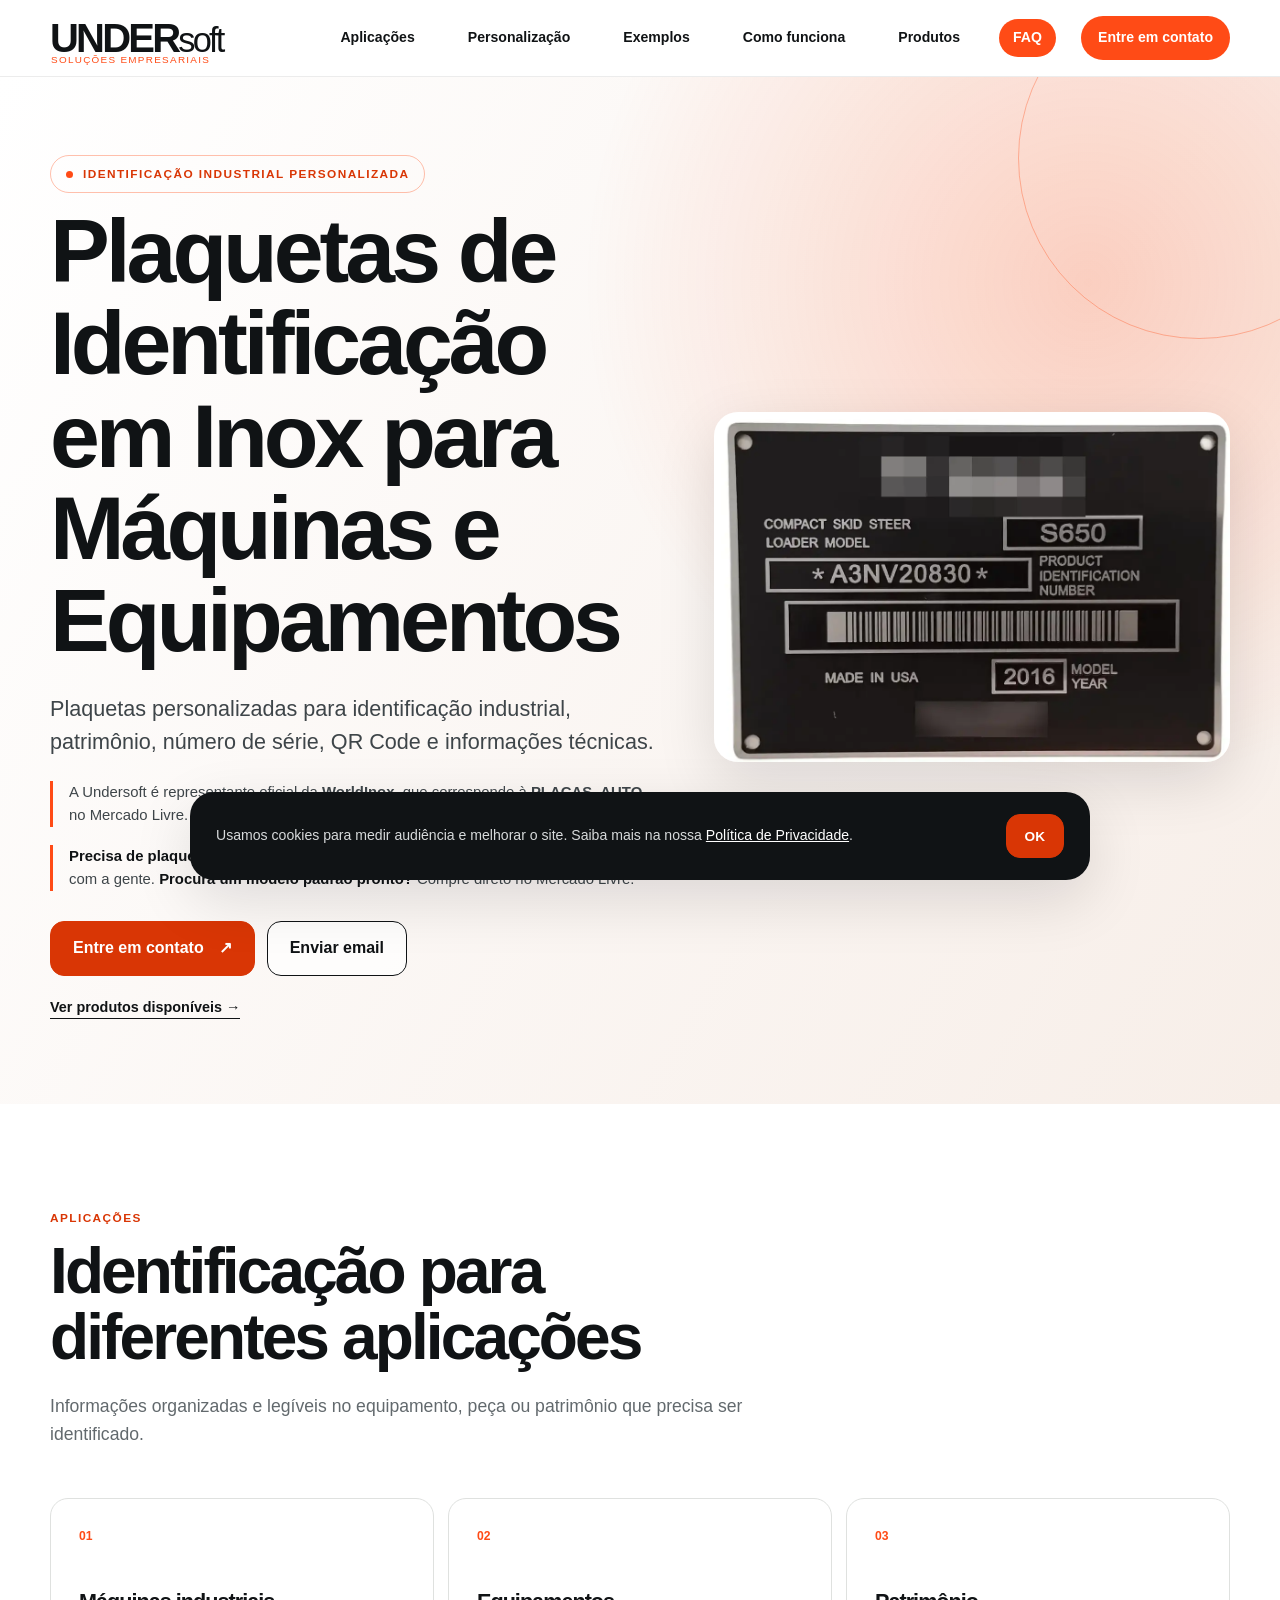
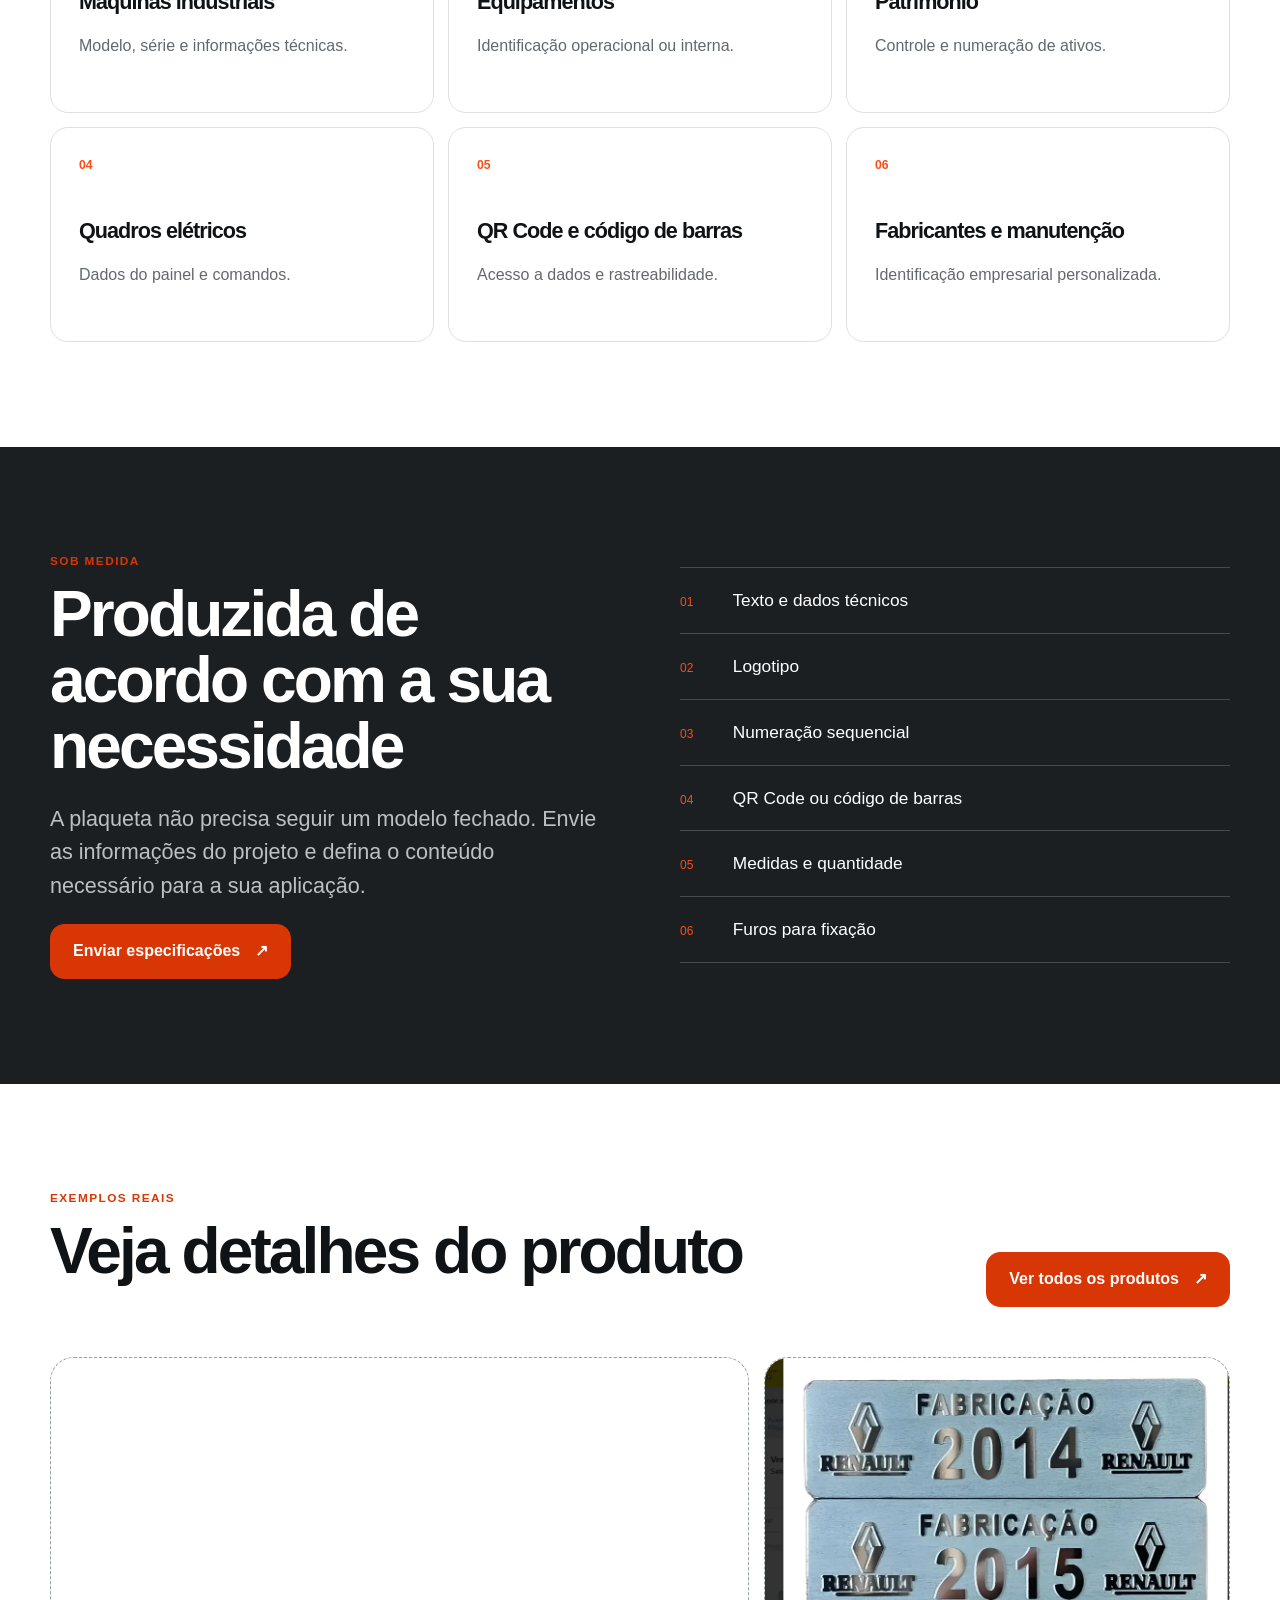
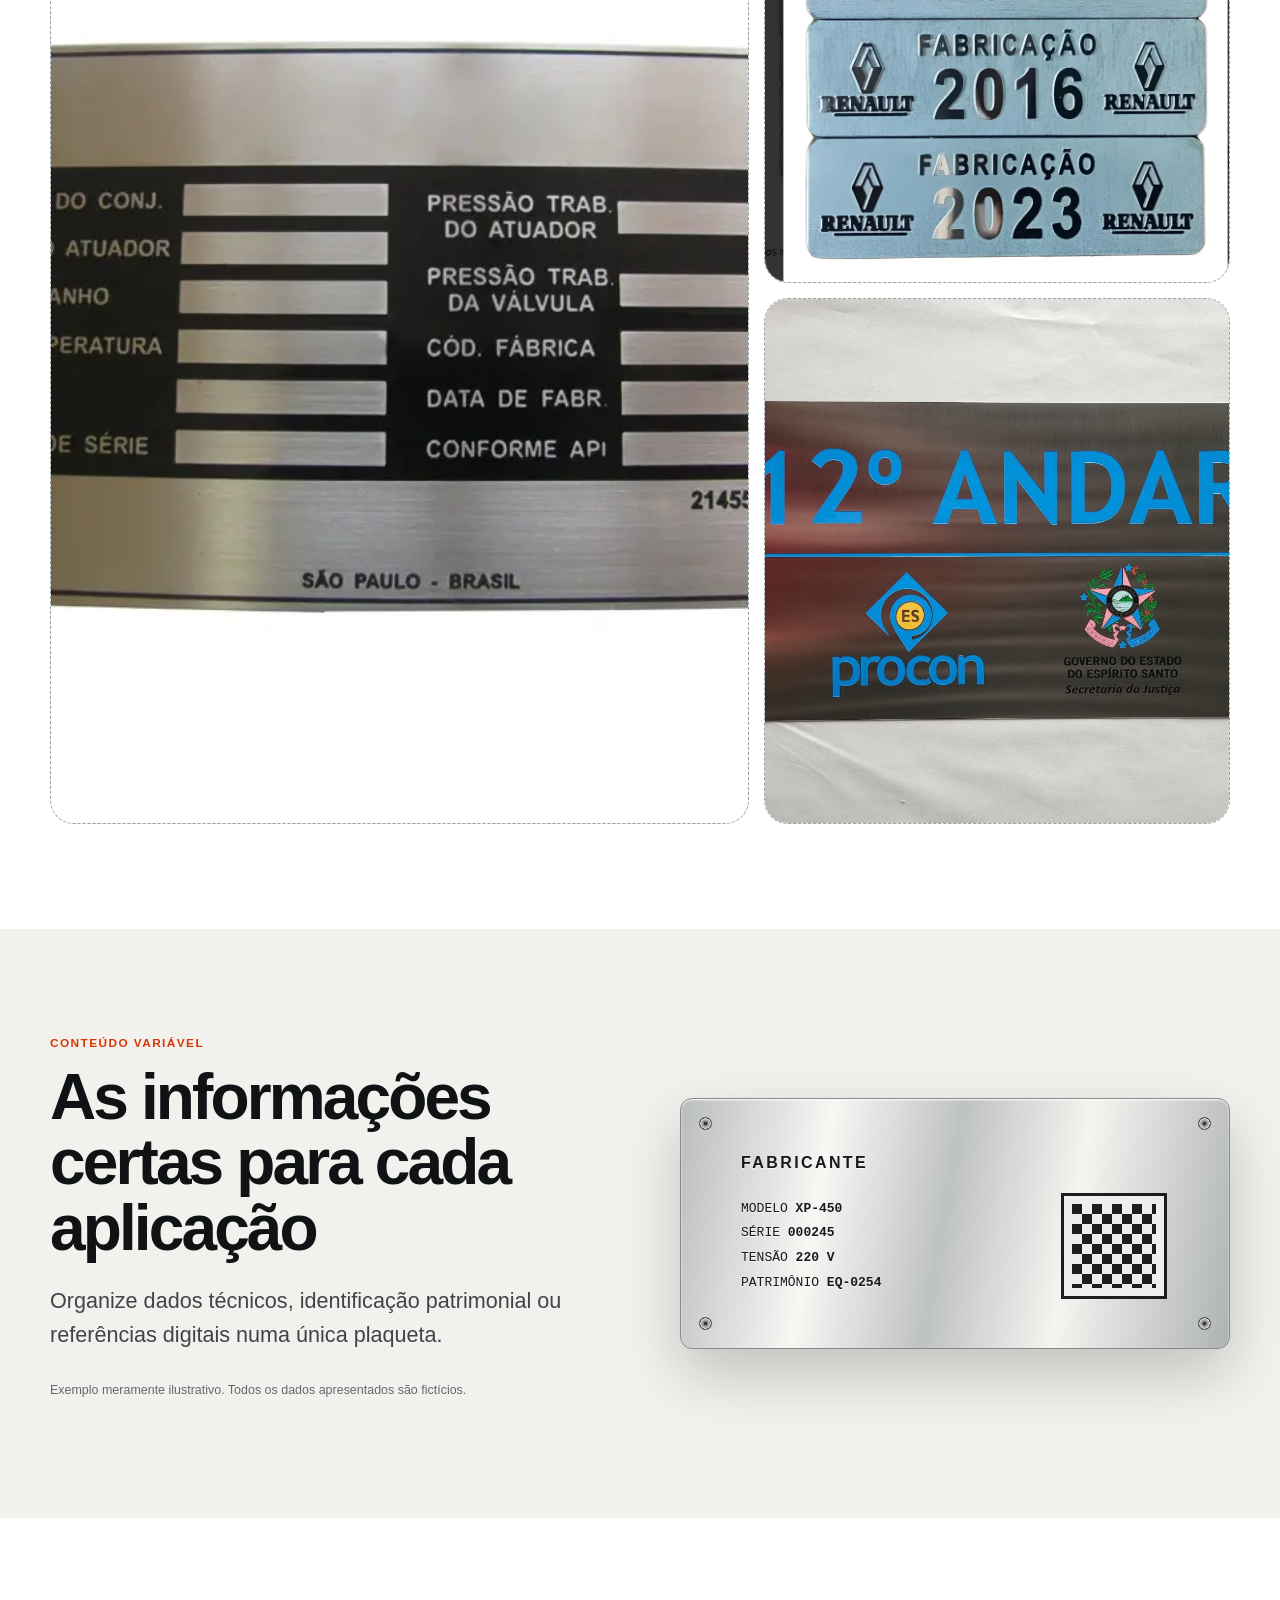
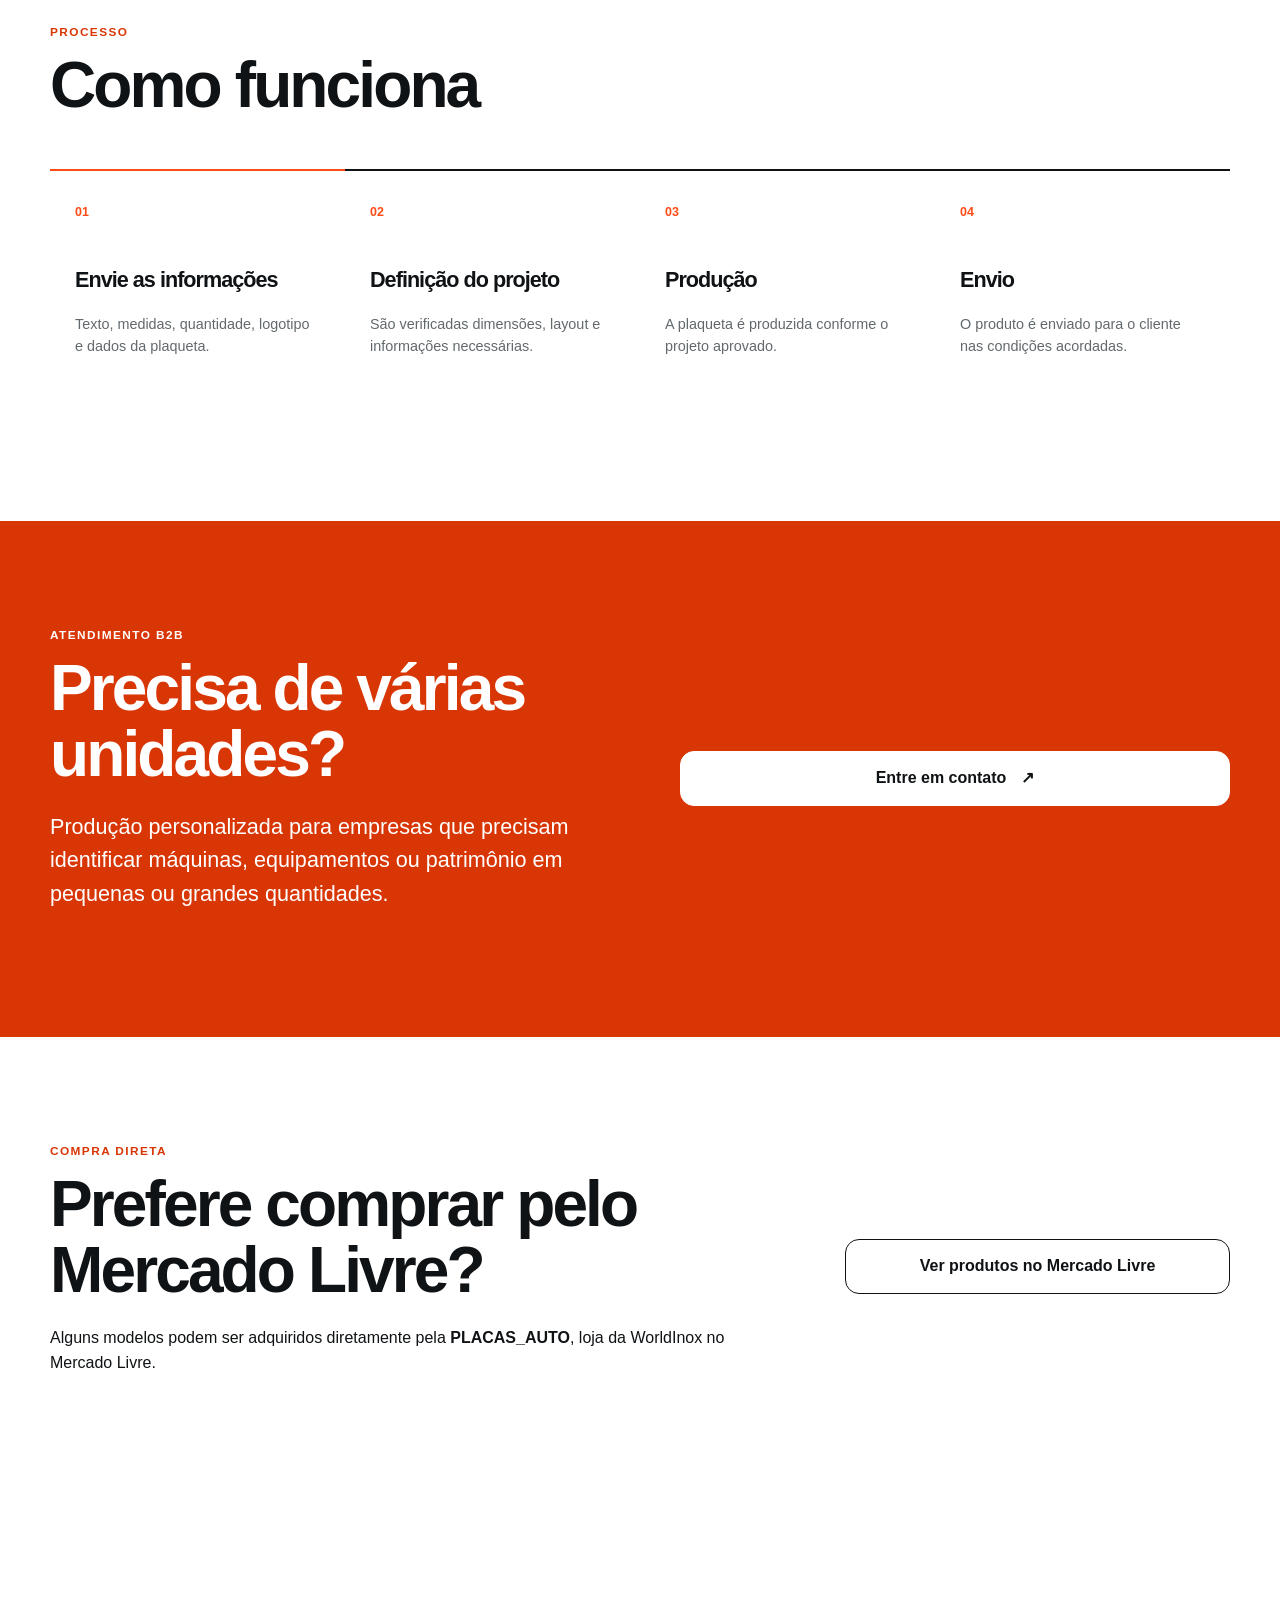
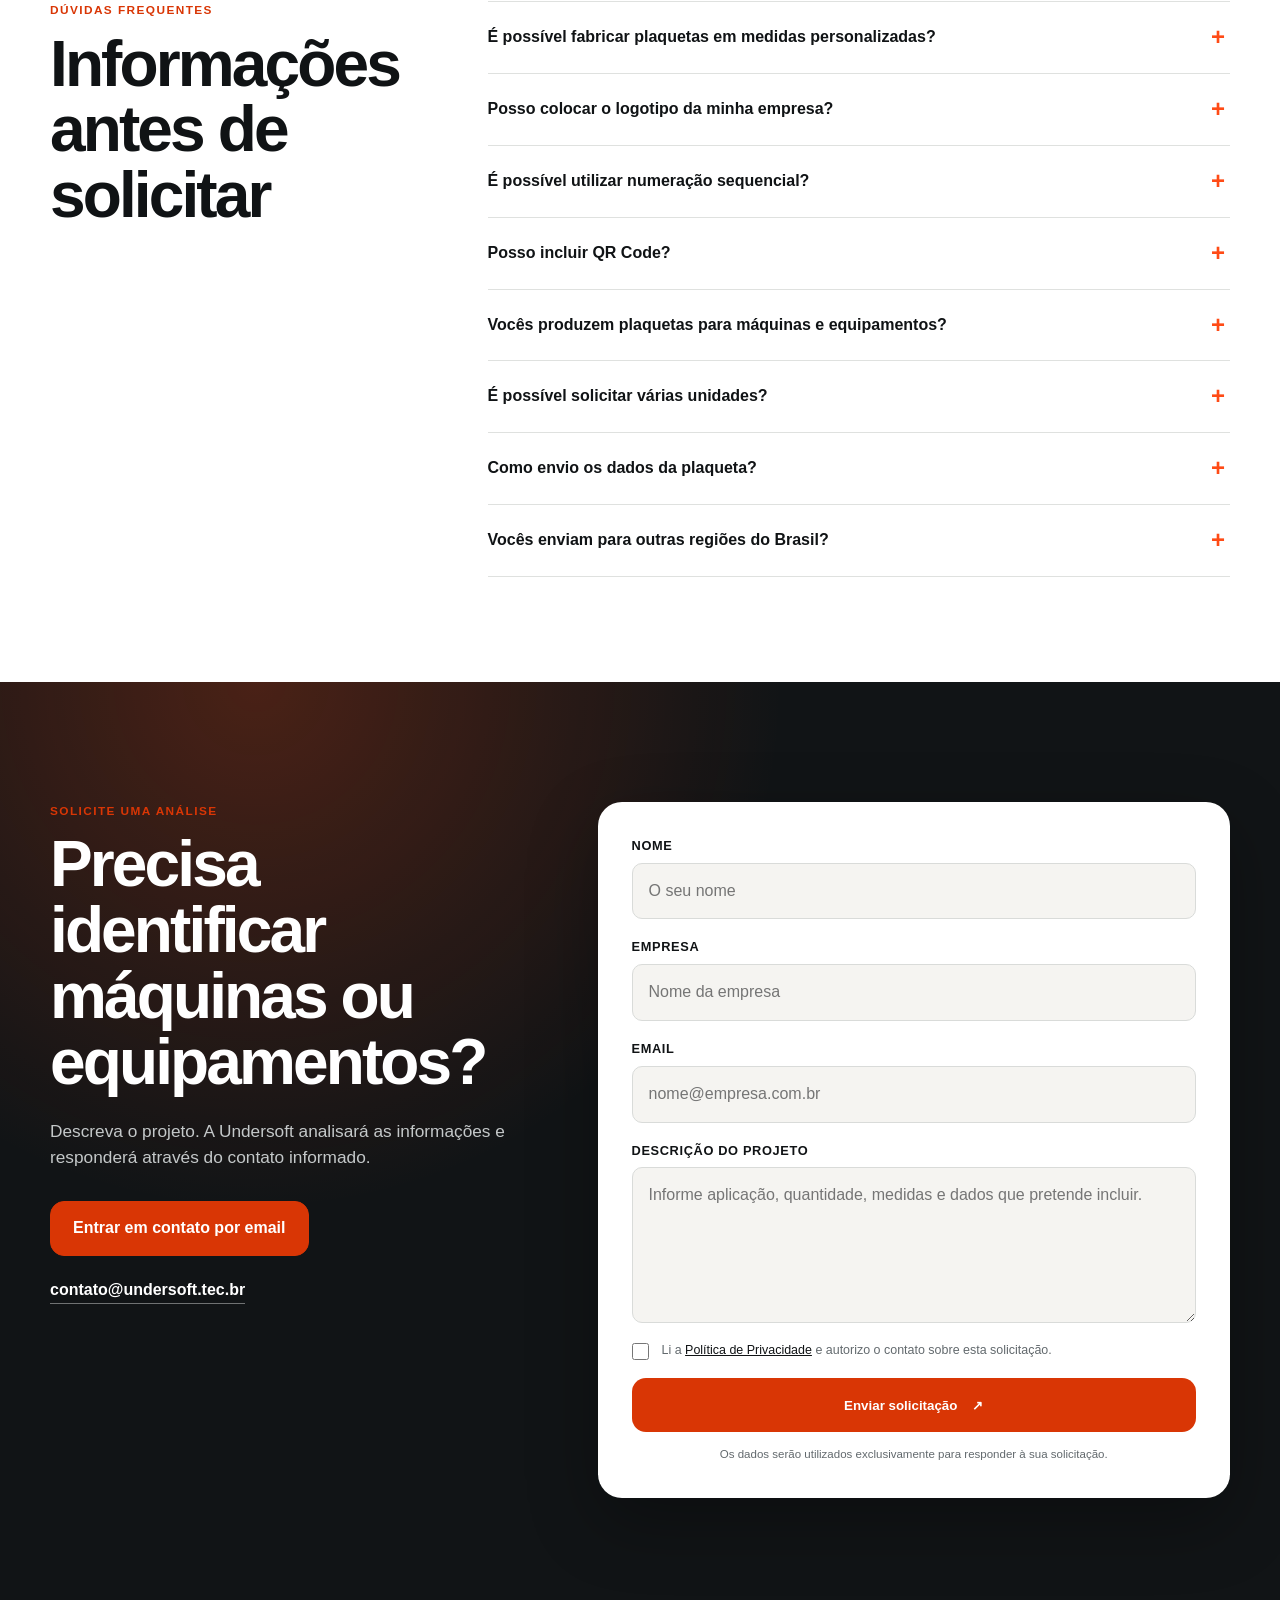
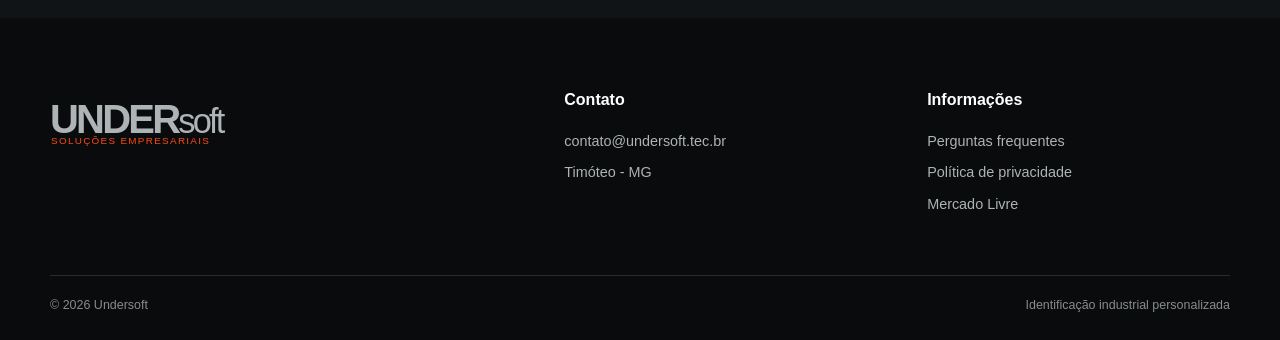
<file: index.html>
<!doctype html>
<html lang="pt-BR">
<head>
  <!-- Analytics/GTM carregados condicionalmente após consentimento — ver assets/js/consent.js -->
  <script src="assets/js/consent.js" defer></script>
  <meta charset="utf-8">
  <meta name="viewport" content="width=device-width, initial-scale=1">
  <link rel="icon" type="image/png" href="assets/img/favicon.png">
  <title>Plaquetas de Identificação em Inox para Máquinas e Equipamentos</title>
  <meta name="description" content="Plaquetas de identificação em inox personalizadas para máquinas, equipamentos, patrimônio, número de série, QR Code e informações técnicas. Entre em contato.">
  <meta name="robots" content="index,follow,max-image-preview:large">
  <link rel="canonical" href="https://www.undersoft.tec.br/">
  <meta property="og:type" content="website">
  <meta property="og:title" content="Plaquetas de Identificação em Inox para Máquinas e Equipamentos">
  <meta property="og:description" content="Identificação profissional para máquinas, equipamentos e patrimônio.">
  <meta property="og:image" content="https://www.undersoft.tec.br/assets/img/image6.webp">
  <meta property="og:url" content="https://www.undersoft.tec.br/">
  <meta name="twitter:card" content="summary_large_image">
  <meta name="twitter:title" content="Plaquetas de Identificação em Inox">
  <meta name="twitter:description" content="Plaquetas personalizadas para identificação industrial e patrimônio.">
  <meta name="twitter:image" content="https://www.undersoft.tec.br/assets/img/image6.webp">
  <link rel="stylesheet" href="assets/css/style.css">
 
  <script type="application/ld+json">
    {"@context":"https://schema.org","@type":["Organization","LocalBusiness"],"name":"Undersoft","url":"https://www.undersoft.tec.br/","logo":"https://www.undersoft.tec.br/assets/img/favicon.png","image":"https://www.undersoft.tec.br/assets/img/favicon.png","email":"contato@undersoft.tec.br","address":{"@type":"PostalAddress","addressLocality":"Timóteo","addressRegion":"MG","addressCountry":"BR"}}
  </script>
  <script type="application/ld+json">
    {"@context":"https://schema.org","@type":"Service","name":"Plaquetas de identificação em inox personalizadas","description":"Produção personalizada de plaquetas de identificação para máquinas, equipamentos e patrimônio.","provider":{"@type":"Organization","name":"Undersoft","email":"contato@undersoft.tec.br","address":{"@type":"PostalAddress","addressLocality":"Timóteo","addressRegion":"MG","addressCountry":"BR"},"url":"https://www.undersoft.tec.br/"},"serviceType":"Identificação industrial personalizada"}
  </script>
  <script type="application/ld+json">
    {"@context":"https://schema.org","@type":"FAQPage","mainEntity":[{"@type":"Question","name":"É possível fabricar plaquetas em medidas personalizadas?","acceptedAnswer":{"@type":"Answer","text":"Sim. As medidas são definidas conforme a necessidade informada no projeto."}},{"@type":"Question","name":"Posso colocar o logotipo da minha empresa?","acceptedAnswer":{"@type":"Answer","text":"Sim. Envie o arquivo do logotipo junto com as demais informações para avaliação do layout."}},{"@type":"Question","name":"É possível utilizar numeração sequencial?","acceptedAnswer":{"@type":"Answer","text":"Sim. A numeração sequencial pode ser incluída conforme a relação de dados enviada."}},{"@type":"Question","name":"Posso incluir QR Code?","acceptedAnswer":{"@type":"Answer","text":"Sim. Envie o conteúdo ou endereço que deverá ser associado ao QR Code."}},{"@type":"Question","name":"Vocês produzem plaquetas para máquinas e equipamentos?","acceptedAnswer":{"@type":"Answer","text":"Sim. A página é dedicada a plaquetas em inox para máquinas, equipamentos, painéis e patrimônio."}},{"@type":"Question","name":"É possível solicitar várias unidades?","acceptedAnswer":{"@type":"Answer","text":"Sim. Informe a quantidade aproximada no formulário de contato."}},{"@type":"Question","name":"Como envio os dados que devem constar na plaqueta?","acceptedAnswer":{"@type":"Answer","text":"Os dados podem ser enviados pelo formulário ou diretamente por email."}},{"@type":"Question","name":"Vocês enviam para outras regiões do Brasil?","acceptedAnswer":{"@type":"Answer","text":"A disponibilidade e as condições de envio devem ser confirmadas durante o atendimento."}}]}
  </script>
</head>
<body>
  <a class="skip-link" href="#conteudo">Ir para o conteúdo</a>
  <header class="site-header">
    <div class="container nav-wrap">
      <a class="brand" href="#inicio" aria-label="Undersoft Industrial — início">
        <span>UNDER</span><b>soft</b><small>Soluções Empresariais</small>
      </a>
      <button class="menu-toggle" type="button" aria-expanded="false" aria-controls="menu">
        <span></span><span></span><span></span><i class="sr-only">Abrir menu</i>
      </button>
      <nav id="menu" aria-label="Navegação principal">
        <a href="#aplicacoes">Aplicações</a>
        <a href="#personalizacao">Personalização</a>
        <a href="#exemplos">Exemplos</a>
        <a href="#processo">Como funciona</a>
        <a href="pages/produtos.html">Produtos</a>
        <a href="#faq">FAQ</a>
        <a class="nav-cta js-contact" href="#contato">Entre em contato</a>
      </nav>
    </div>
  </header>

  <main id="conteudo">
    <section class="hero" id="inicio">
      <div class="container hero-grid">
        <div class="hero-copy">
          <p class="eyebrow"><i></i> Identificação industrial personalizada</p>
          <h1>Plaquetas de Identificação em Inox para Máquinas e Equipamentos</h1>
          <p class="lead">Plaquetas personalizadas para identificação industrial, patrimônio, número de série, QR Code e informações técnicas.</p>
          <p class="representation">A Undersoft é representante oficial da <strong>WorldInox</strong>, que corresponde à <strong>PLACAS_AUTO</strong> no Mercado Livre.</p>
          <p class="segmentation"><strong>Precisa de plaqueta personalizada</strong> — com seus dados, logotipo ou numeração? Fale com a gente. <strong>Procura um modelo padrão pronto?</strong> Compre direto no Mercado Livre.</p>
          <div class="actions">
            <a class="button primary js-contact" href="#contato">Entre em contato <span>↗</span></a>
            <a class="button secondary js-email" href="mailto:contato@undersoft.tec.br">Enviar email</a>
          </div>
          <a class="text-link js-marketplace-hero" href="https://meli.la/2hQsdUY" target="_blank" rel="noopener sponsored">Ver produtos disponíveis →</a>
        </div>
        <div class="hero-photo">
          <img
            src="assets/img/image8.webp"
            width="1127"
            height="764"
            alt="Plaqueta de identificação em inox industrial, com dados técnicos gravados"
            fetchpriority="high"
          >
        </div>
      </div>
    </section>

    <section class="section" id="aplicacoes">
      <div class="container">
        <div class="section-head">
          <p class="kicker">Aplicações</p>
          <h2>Identificação para diferentes aplicações</h2>
          <p>Informações organizadas e legíveis no equipamento, peça ou patrimônio que precisa ser identificado.</p>
        </div>
        <div class="card-grid applications">
          <article><b>01</b><h3>Máquinas industriais</h3><p>Modelo, série e informações técnicas.</p></article>
          <article><b>02</b><h3>Equipamentos</h3><p>Identificação operacional ou interna.</p></article>
          <article><b>03</b><h3>Patrimônio</h3><p>Controle e numeração de ativos.</p></article>
          <article><b>04</b><h3>Quadros elétricos</h3><p>Dados do painel e comandos.</p></article>
          <article><b>05</b><h3>QR Code e código de barras</h3><p>Acesso a dados e rastreabilidade.</p></article>
          <article><b>06</b><h3>Fabricantes e manutenção</h3><p>Identificação empresarial personalizada.</p></article>
        </div>
      </div>
    </section>

    <section class="section dark" id="personalizacao">
      <div class="container split">
        <div>
          <p class="kicker">Sob medida</p>
          <h2>Produzida de acordo com a sua necessidade</h2>
          <p class="large">A plaqueta não precisa seguir um modelo fechado. Envie as informações do projeto e defina o conteúdo necessário para a sua aplicação.</p>
          <a class="button primary js-contact" href="#contato">Enviar especificações <span>↗</span></a>
        </div>
        <ul class="spec-list">
          <li><span>01</span> Texto e dados técnicos</li>
          <li><span>02</span> Logotipo</li>
          <li><span>03</span> Numeração sequencial</li>
          <li><span>04</span> QR Code ou código de barras</li>
          <li><span>05</span> Medidas e quantidade</li>
          <li><span>06</span> Furos para fixação</li>
        </ul>
      </div>
    </section>

    <section class="section" id="exemplos">
      <div class="container">
        <div class="section-head row">
          <div><p class="kicker">Exemplos reais</p><h2>Veja detalhes do produto</h2></div>
          <div class="section-head-cta">
            <a class="button primary" href="pages/produtos.html">Ver todos os produtos <span>↗</span></a>
          </div>
        </div>
        <div class="gallery">
          <button class="photo-slot featured gallery-item" type="button">
            <img
              src="assets/img/image6.webp"
              width="800"
              height="800"
              alt="Plaqueta de identificação com campos técnicos: número de série, atuador, pressão e data de fabricação"
              loading="lazy"
            >
          </button>

          <div class="photo-slot gallery-item" type="button">
            <img
              src="assets/img/image7.webp"
              width="960"
              height="1085"
              alt="Plaquetas de identificação com numeração de ano de fabricação personalizada"
              loading="lazy"
            >
          </div>
          <div class="photo-slot gallery-item" type="button">
            <img
              src="assets/img/image11.jpeg"
              width="1280"
              height="960"
              alt="Plaqueta de identificação para andar e setor, com brasão institucional"
              loading="lazy"
            >
          </div>
            
        </div>
      </div>
    </section>

    <section class="section soft">
      <div class="container split example-wrap">
        <div>
          <p class="kicker">Conteúdo variável</p>
          <h2>As informações certas para cada aplicação</h2>
          <p class="large">Organize dados técnicos, identificação patrimonial ou referências digitais numa única plaqueta.</p>
          <p class="note">Exemplo meramente ilustrativo. Todos os dados apresentados são fictícios.</p>
        </div>
        <div class="nameplate" role="img" aria-label="Exemplo fictício de uma plaqueta de identificação">
          <i class="plate-screw a"></i><i class="plate-screw b"></i><i class="plate-screw c"></i><i class="plate-screw d"></i>
          <strong>FABRICANTE</strong>
          <div class="plate-grid">
            <p>MODELO <b>XP-450</b><br>SÉRIE <b>000245</b><br>TENSÃO <b>220 V</b><br>PATRIMÔNIO <b>EQ-0254</b></p>
            <div class="fake-qr" role="img" aria-label="Representação gráfica de QR Code fictício"></div>
          </div>
        </div>
      </div>
    </section>

    <section class="section" id="processo">
      <div class="container">
        <div class="section-head"><p class="kicker">Processo</p><h2>Como funciona</h2></div>
        <ol class="steps">
          <li><span>01</span><h3>Envie as informações</h3><p>Texto, medidas, quantidade, logotipo e dados da plaqueta.</p></li>
          <li><span>02</span><h3>Definição do projeto</h3><p>São verificadas dimensões, layout e informações necessárias.</p></li>
          <li><span>03</span><h3>Produção</h3><p>A plaqueta é produzida conforme o projeto aprovado.</p></li>
          <li><span>04</span><h3>Envio</h3><p>O produto é enviado para o cliente nas condições acordadas.</p></li>
        </ol>
      </div>
    </section>

    <section class="section quantity">
      <div class="container split">
        <div><p class="kicker">Atendimento B2B</p><h2>Precisa de várias unidades?</h2><p class="large">Produção personalizada para empresas que precisam identificar máquinas, equipamentos ou patrimônio em pequenas ou grandes quantidades.</p></div>
        <a class="button light js-contact" href="#contato">Entre em contato <span>↗</span></a>
      </div>
    </section>

    <section class="section marketplace">
      <div class="container split compact">
        <div><p class="kicker">Compra direta</p><h2>Prefere comprar pelo Mercado Livre?</h2><p>Alguns modelos podem ser adquiridos diretamente pela <strong>PLACAS_AUTO</strong>, loja da WorldInox no Mercado Livre.</p></div>
        <a class="button secondary js-marketplace" href="https://lista.mercadolivre.com.br/_CustId_1618539763?item_id=MLB4008885831&amp;category_id=MLB22714&amp;seller_id=1618539763&amp;client=recoview-selleritems&amp;recos_listing=true#origin=pdp&amp;component=seller&amp;typeSeller=classic">Ver produtos no Mercado Livre</a>
      </div>
    </section>

    <section class="section" id="faq">
      <div class="container faq-layout">
        <div><p class="kicker">Dúvidas frequentes</p><h2>Informações antes de solicitar</h2></div>
        <div class="accordion">
          <details><summary>É possível fabricar plaquetas em medidas personalizadas?</summary><p>Sim. As medidas são definidas conforme a necessidade informada no projeto.</p></details>
          <details><summary>Posso colocar o logotipo da minha empresa?</summary><p>Sim. Envie o arquivo do logotipo junto com as demais informações para avaliação do layout.</p></details>
          <details><summary>É possível utilizar numeração sequencial?</summary><p>Sim. A numeração sequencial pode ser incluída conforme a relação de dados enviada.</p></details>
          <details><summary>Posso incluir QR Code?</summary><p>Sim. Envie o conteúdo ou endereço que deverá ser associado ao QR Code.</p></details>
          <details><summary>Vocês produzem plaquetas para máquinas e equipamentos?</summary><p>Sim. A página é dedicada a plaquetas em inox para máquinas, equipamentos, painéis e patrimônio.</p></details>
          <details><summary>É possível solicitar várias unidades?</summary><p>Sim. Informe a quantidade aproximada no formulário de contato.</p></details>
          <details><summary>Como envio os dados da plaqueta?</summary><p>Os dados podem ser enviados pelo formulário ou diretamente por email.</p></details>
          <details><summary>Vocês enviam para outras regiões do Brasil?</summary><p>A disponibilidade e as condições de envio devem ser confirmadas durante o atendimento.</p></details>
        </div>
      </div>
    </section>

    <section class="final-cta" id="contato">
      <div class="container lead-grid">
        <div class="lead-copy">
          <p class="kicker">Solicite uma análise</p>
          <h2>Precisa identificar máquinas ou equipamentos?</h2>
          <p>Descreva o projeto. A Undersoft analisará as informações e responderá através do contato informado.</p>
          <div class="actions">
            <a class="button primary js-email" href="mailto:contato@undersoft.tec.br">Entrar em contato por email</a>
          </div>
          <a class="direct-email js-email" href="mailto:contato@undersoft.tec.br">contato@undersoft.tec.br</a>
        </div>

        <form id="leadForm" class="lead-form" action="https://formspree.io/f/mjybovkd" method="POST">

          <input type="hidden" name="subject" value="[PLAQUETAS INDUSTRIAIS] Novo lead">
          <input type="hidden" name="origem" value="Plaquetas Industriais">
          <input type="hidden" name="landing_page" value="industrial.undersoft.tec.br">
          <input type="hidden" name="_captcha" value="false"> 
          <input type="hidden" name="_subject" value="Nova lead - Plaquetas Industriais"> 

          <input class="honey" type="text" name="_gotcha" tabindex="-1" autocomplete="off" aria-label="Não preencha este campo">

          <div class="form-field">
            <label for="nome">Nome</label>
            <input id="nome" name="nome" type="text" autocomplete="name" required placeholder="O seu nome">
          </div>

          <div class="form-field">
            <label for="empresa">Empresa</label>
            <input id="empresa" name="empresa" type="text" autocomplete="organization" placeholder="Nome da empresa">
          </div>

          <div class="form-field">
            <label for="email">Email</label>
            <input id="email" name="email" type="email" autocomplete="email" required placeholder="nome@empresa.com.br">
          </div>

          <div class="form-field">
            <label for="descricao">Descrição do projeto</label>
            <textarea id="descricao" name="descricao" rows="5"  required placeholder="Informe aplicação, quantidade, medidas e dados que pretende incluir."></textarea>
          </div>

          <label class="privacy-check">
            <input type="checkbox" name="privacidade_confirmada" value="Sim"  required>

            <span>
              Li a
              <a href="pages/privacy.html">Política de Privacidade</a>
              e autorizo o contato sobre esta solicitação.
            </span>
          </label>

          <button id="leadSubmit" class="button primary form-submit" type="submit">
            Enviar solicitação
            <span>↗</span>
          </button>

          <p class="form-note">
            Os dados serão utilizados exclusivamente para responder à sua solicitação.
          </p>

        </form>

        <div id="successModal" class="success-modal" role="dialog" aria-modal="true" aria-labelledby="successModalTitle">
          <div class="success-modal-card">
            <div class="success-modal-icon">✓</div>
            <h2 id="successModalTitle">Enviado com sucesso</h2>
            <p>Recebemos a sua solicitação e entraremos em contacto consigo.</p>
            <button id="successModalOk" class="button primary" type="button">OK</button>
          </div>

        </div>

      </div>
    </section>
  </main>

  <footer>
    <div class="container footer-grid">
      <a class="brand inverse" href="#inicio"><span>UNDER</span><b>soft</b><small>Soluções Empresariais</small></a>
      <div><strong>Contato</strong><a class="js-email" href="mailto:contato@undersoft.tec.br">contato@undersoft.tec.br</a><span>Timóteo - MG</span></div>
      <div><strong>Informações</strong><a href="#faq">Perguntas frequentes</a><a href="pages/privacy.html">Política de privacidade</a><a class="js-marketplace" href="https://lista.mercadolivre.com.br/_CustId_1618539763?item_id=MLB4008885831&amp;category_id=MLB22714&amp;seller_id=1618539763&amp;client=recoview-selleritems&amp;recos_listing=true#origin=pdp&amp;component=seller&amp;typeSeller=classic">Mercado Livre</a></div>
    </div>
    <div class="container copyright"><span>© <span id="year"></span> Undersoft</span><span>Identificação industrial personalizada</span></div>
  </footer>

  <dialog class="lightbox" id="lightbox">
    <button
      class="lightbox-close"
      type="button"
      aria-label="Fechar imagem"
    >
      ×
    </button>

  <img class="lightbox-image" alt="">
</dialog>

  <div id="cookieBanner" class="cookie-banner" role="dialog" aria-live="polite" aria-label="Aviso de cookies">
    <p class="cookie-banner-text">
      Usamos cookies para medir audiência e melhorar o site. Saiba mais na nossa
      <a href="pages/privacy.html">Política de Privacidade</a>.
    </p>
    <div class="cookie-banner-actions">
      <button id="cookieAccept" type="button" class="button primary">OK</button>
    </div>
  </div>

  <script src="assets/js/main.js" defer></script>
</body>
</html>
</file>
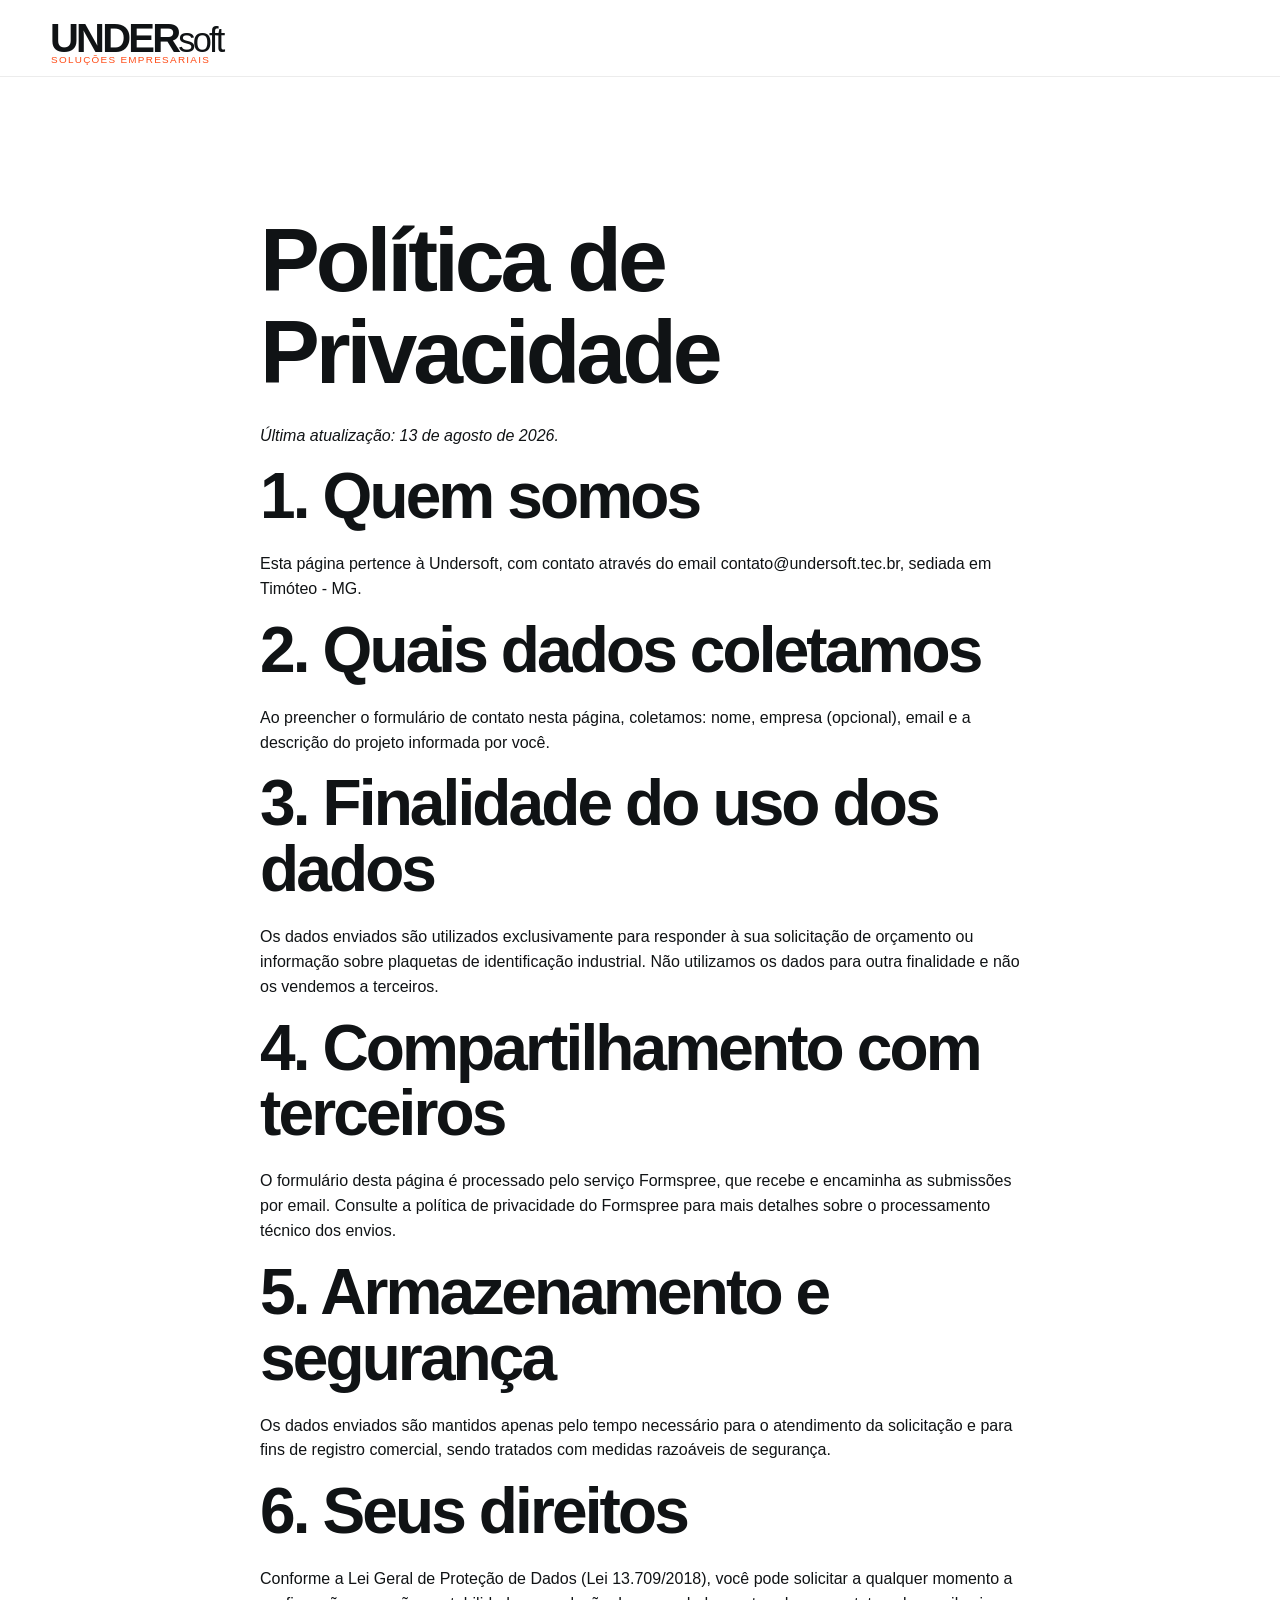
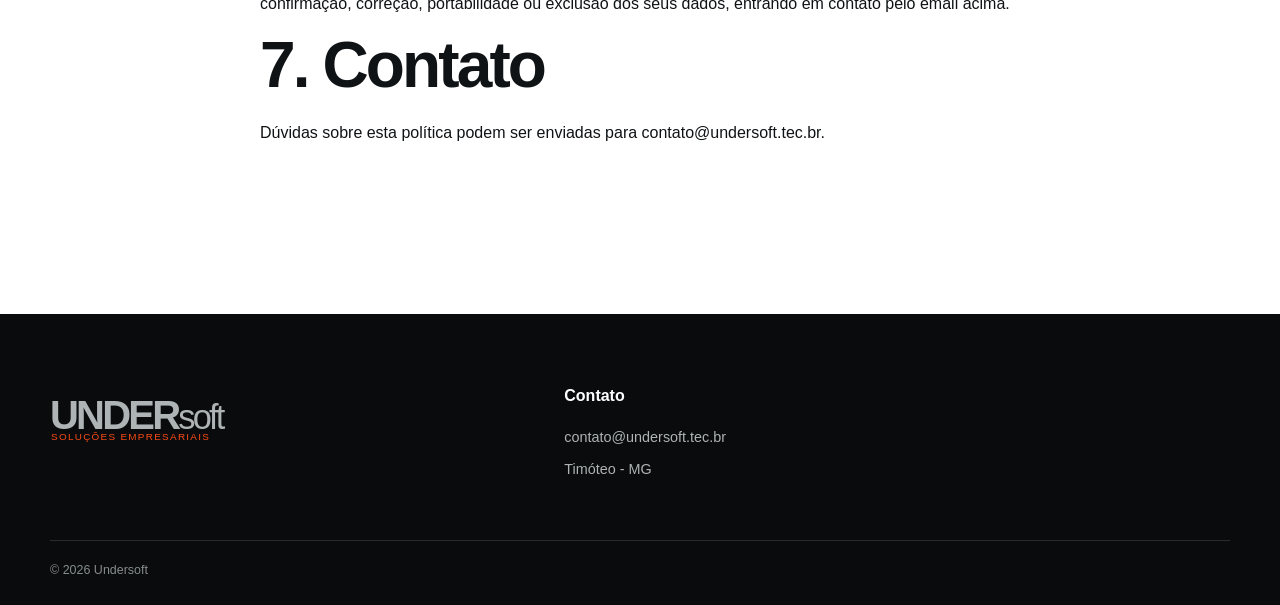
<file: privacy.html>
<!doctype html>
<html lang="pt-BR">
<head>
  <meta charset="utf-8">
  <meta name="viewport" content="width=device-width, initial-scale=1">
  <link rel="icon" type="image/png" href="assets/img/favicon.png">
  <title>Política de Privacidade — Undersoft</title>
  <meta name="description" content="Política de privacidade da Undersoft: como coletamos, usamos e protegemos os dados enviados através do formulário de contato.">
  <meta name="robots" content="index,follow">
  <link rel="canonical" href="https://www.undersoft.tec.br/privacy.html">
  <link rel="stylesheet" href="assets/css/style.css">
</head>
<body>
  <header class="site-header">
    <div class="container nav-wrap">
      <a class="brand" href="/" aria-label="Undersoft — início">
        <span>UNDER</span><b>soft</b><small>Soluções Empresariais</small>
      </a>
    </div>
  </header>

  <main id="conteudo">
    <section class="section">
      <div class="container" style="max-width: 760px; margin: 0 auto; padding-top: 2rem; padding-bottom: 3rem;">
        <h1>Política de Privacidade</h1>
        <p><em>Última atualização: 13 de agosto de 2026.</em></p>

        <h2>1. Quem somos</h2>
        <p>Esta página pertence à Undersoft, com contato através do email <a href="mailto:contato@undersoft.tec.br">contato@undersoft.tec.br</a>, sediada em Timóteo - MG.</p>

        <h2>2. Quais dados coletamos</h2>
        <p>Ao preencher o formulário de contato nesta página, coletamos: nome, empresa (opcional), email e a descrição do projeto informada por você.</p>

        <h2>3. Finalidade do uso dos dados</h2>
        <p>Os dados enviados são utilizados exclusivamente para responder à sua solicitação de orçamento ou informação sobre plaquetas de identificação industrial. Não utilizamos os dados para outra finalidade e não os vendemos a terceiros.</p>

        <h2>4. Compartilhamento com terceiros</h2>
        <p>O formulário desta página é processado pelo serviço Formspree, que recebe e encaminha as submissões por email. Consulte a política de privacidade do Formspree para mais detalhes sobre o processamento técnico dos envios.</p>

        <h2>5. Armazenamento e segurança</h2>
        <p>Os dados enviados são mantidos apenas pelo tempo necessário para o atendimento da solicitação e para fins de registro comercial, sendo tratados com medidas razoáveis de segurança.</p>

        <h2>6. Seus direitos</h2>
        <p>Conforme a Lei Geral de Proteção de Dados (Lei 13.709/2018), você pode solicitar a qualquer momento a confirmação, correção, portabilidade ou exclusão dos seus dados, entrando em contato pelo email acima.</p>

        <h2>7. Contato</h2>
        <p>Dúvidas sobre esta política podem ser enviadas para <a href="mailto:contato@undersoft.tec.br">contato@undersoft.tec.br</a>.</p>
      </div>
    </section>
  </main>

  <footer>
    <div class="container footer-grid">
      <a class="brand inverse" href="/"><span>UNDER</span><b>soft</b><small>Soluções Empresariais</small></a>
      <div><strong>Contato</strong><a href="mailto:contato@undersoft.tec.br">contato@undersoft.tec.br</a><span>Timóteo - MG</span></div>
    </div>
    <div class="container copyright"><span>© <span id="year"></span> Undersoft</span></div>
  </footer>

  <script>document.getElementById('year').textContent = new Date().getFullYear();</script>
</body>
</html>
</file>
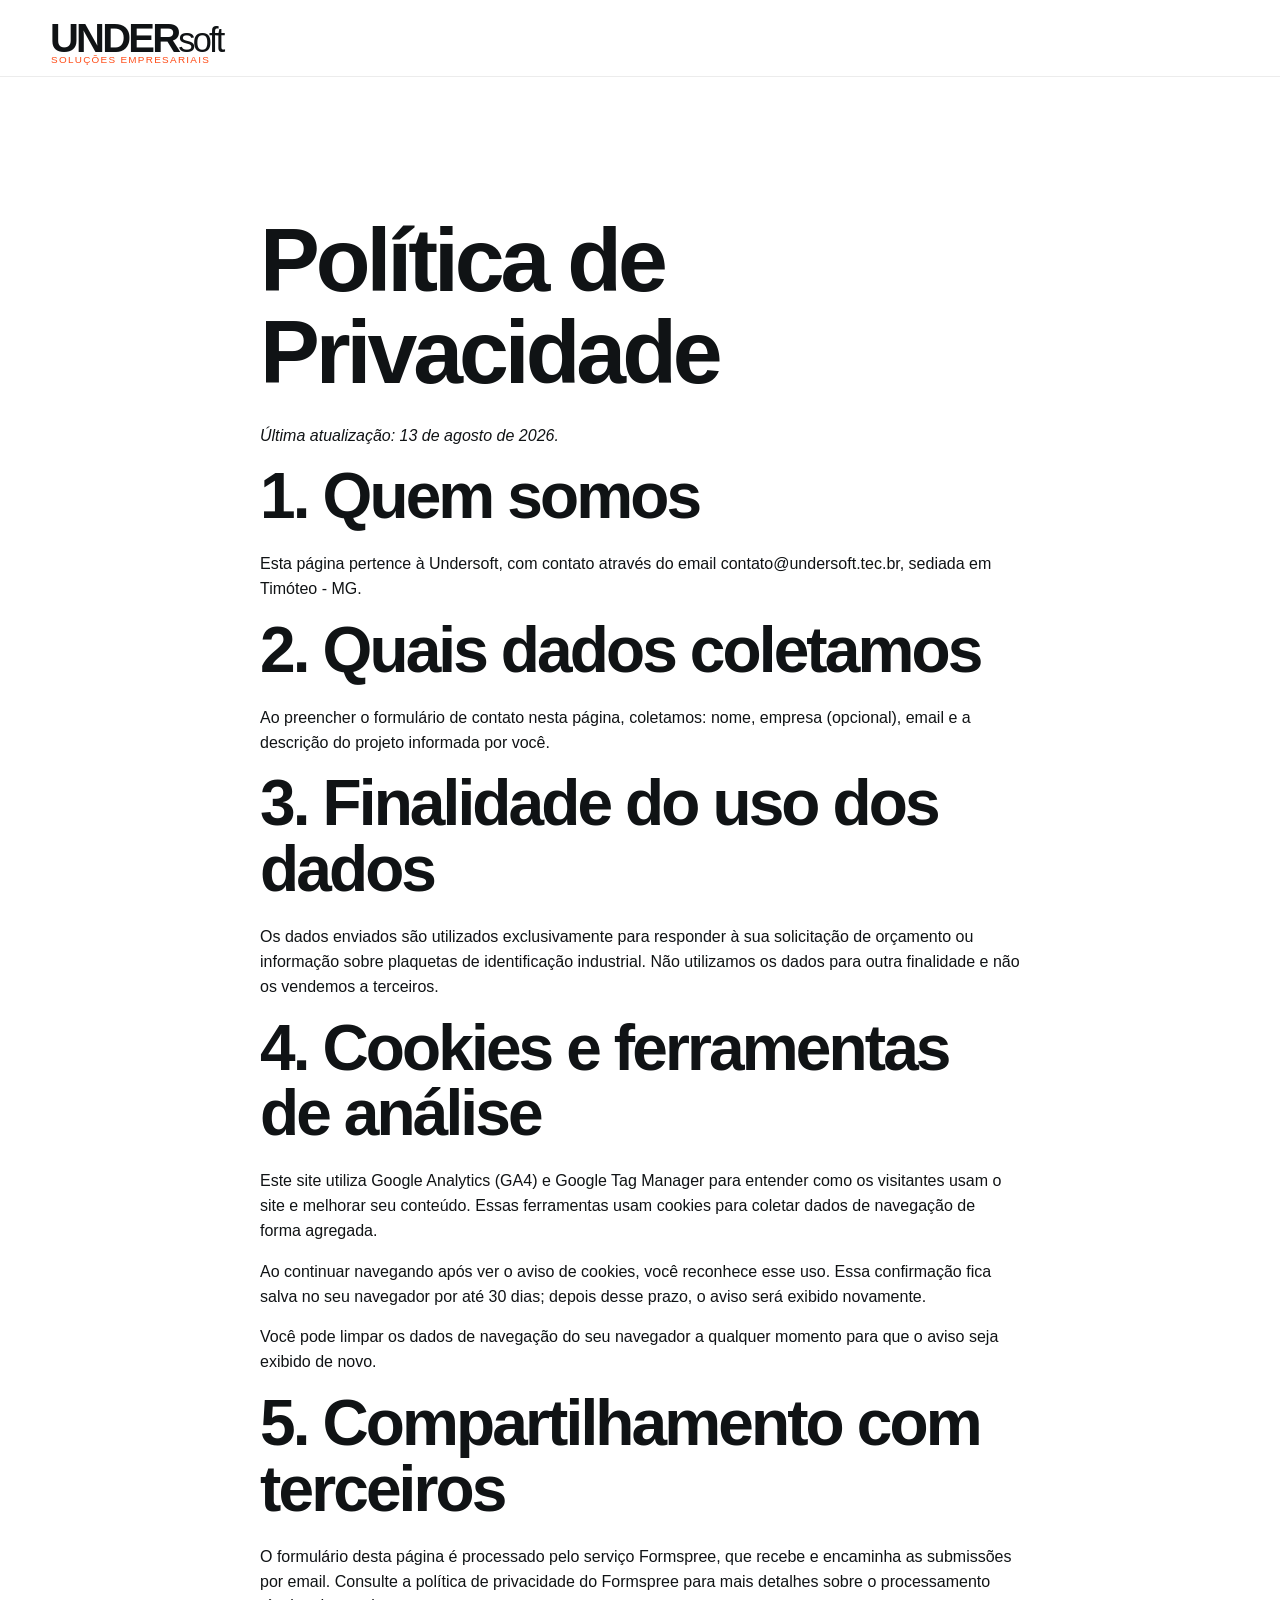
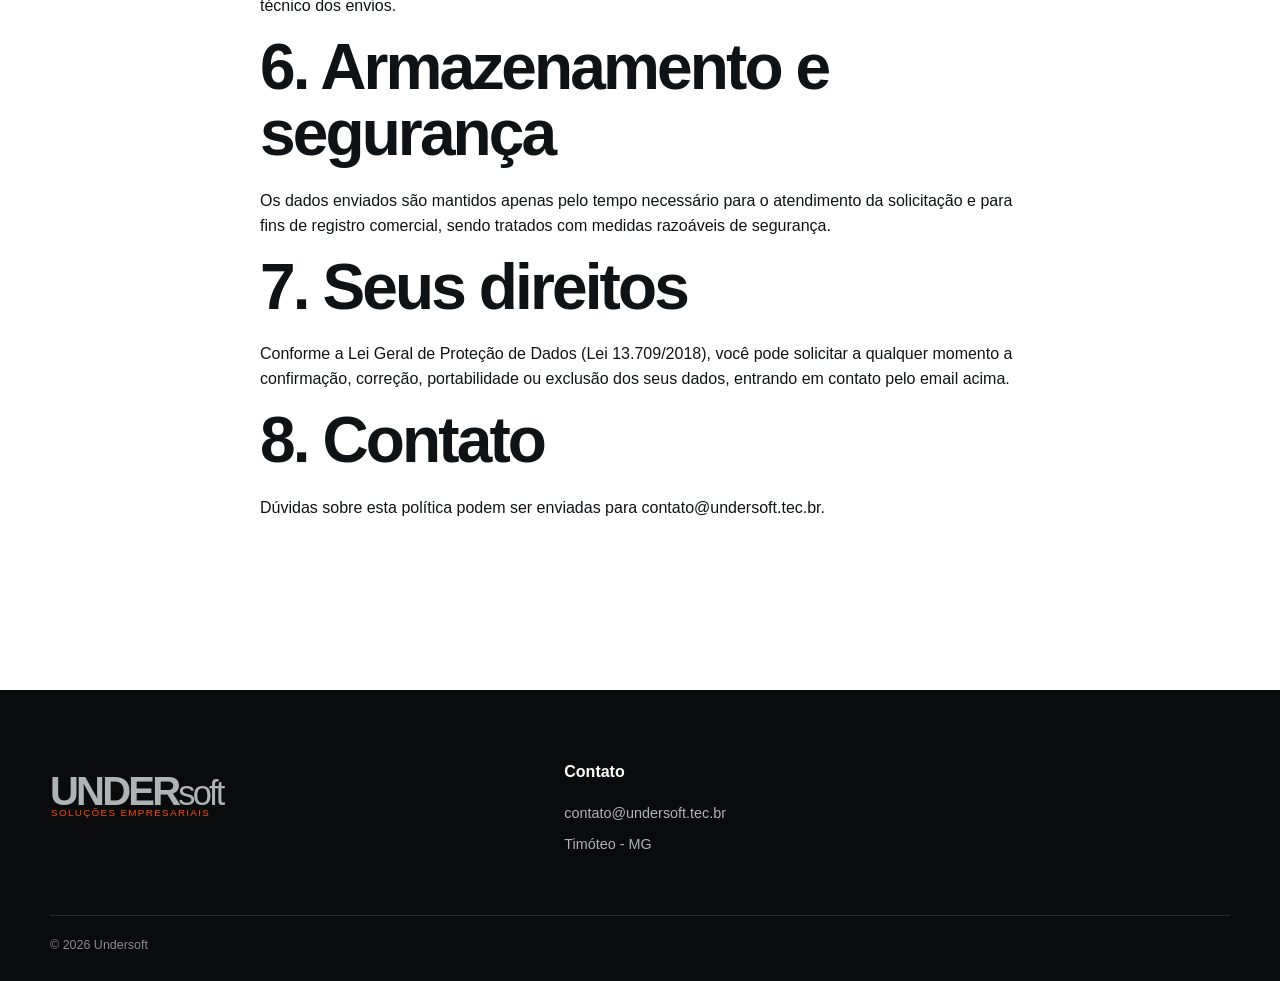
<file: pages/privacy.html>
<!doctype html>
<html lang="pt-BR">
<head>
  <meta charset="utf-8">
  <meta name="viewport" content="width=device-width, initial-scale=1">
  <link rel="icon" type="image/png" href="../assets/img/favicon.png">
  <title>Política de Privacidade — Undersoft</title>
  <meta name="description" content="Política de privacidade da Undersoft: como coletamos, usamos e protegemos os dados enviados através do formulário de contato.">
  <meta name="robots" content="index,follow">
  <link rel="canonical" href="https://www.undersoft.tec.br/pages/privacy.html">
  <link rel="stylesheet" href="../assets/css/style.css">
</head>
<body>
  <header class="site-header">
    <div class="container nav-wrap">
      <a class="brand" href="/" aria-label="Undersoft — início">
        <span>UNDER</span><b>soft</b><small>Soluções Empresariais</small>
      </a>
    </div>
  </header>

  <main id="conteudo">
    <section class="section">
      <div class="container" style="max-width: 760px; margin: 0 auto; padding-top: 2rem; padding-bottom: 3rem;">
        <h1>Política de Privacidade</h1>
        <p><em>Última atualização: 13 de agosto de 2026.</em></p>

        <h2>1. Quem somos</h2>
        <p>Esta página pertence à Undersoft, com contato através do email <a href="mailto:contato@undersoft.tec.br">contato@undersoft.tec.br</a>, sediada em Timóteo - MG.</p>

        <h2>2. Quais dados coletamos</h2>
        <p>Ao preencher o formulário de contato nesta página, coletamos: nome, empresa (opcional), email e a descrição do projeto informada por você.</p>

        <h2>3. Finalidade do uso dos dados</h2>
        <p>Os dados enviados são utilizados exclusivamente para responder à sua solicitação de orçamento ou informação sobre plaquetas de identificação industrial. Não utilizamos os dados para outra finalidade e não os vendemos a terceiros.</p>

        <h2>4. Cookies e ferramentas de análise</h2>
        <p>Este site utiliza Google Analytics (GA4) e Google Tag Manager para entender como os visitantes usam o site e melhorar seu conteúdo. Essas ferramentas usam cookies para coletar dados de navegação de forma agregada.</p>
        <p>Ao continuar navegando após ver o aviso de cookies, você reconhece esse uso. Essa confirmação fica salva no seu navegador por até 30 dias; depois desse prazo, o aviso será exibido novamente.</p>
        <p>Você pode limpar os dados de navegação do seu navegador a qualquer momento para que o aviso seja exibido de novo.</p>

        <h2>5. Compartilhamento com terceiros</h2>
        <p>O formulário desta página é processado pelo serviço Formspree, que recebe e encaminha as submissões por email. Consulte a política de privacidade do Formspree para mais detalhes sobre o processamento técnico dos envios.</p>

        <h2>6. Armazenamento e segurança</h2>
        <p>Os dados enviados são mantidos apenas pelo tempo necessário para o atendimento da solicitação e para fins de registro comercial, sendo tratados com medidas razoáveis de segurança.</p>

        <h2>7. Seus direitos</h2>
        <p>Conforme a Lei Geral de Proteção de Dados (Lei 13.709/2018), você pode solicitar a qualquer momento a confirmação, correção, portabilidade ou exclusão dos seus dados, entrando em contato pelo email acima.</p>

        <h2>8. Contato</h2>
        <p>Dúvidas sobre esta política podem ser enviadas para <a href="mailto:contato@undersoft.tec.br">contato@undersoft.tec.br</a>.</p>
      </div>
    </section>
  </main>

  <footer>
    <div class="container footer-grid">
      <a class="brand inverse" href="/"><span>UNDER</span><b>soft</b><small>Soluções Empresariais</small></a>
      <div><strong>Contato</strong><a href="mailto:contato@undersoft.tec.br">contato@undersoft.tec.br</a><span>Timóteo - MG</span></div>
    </div>
    <div class="container copyright"><span>© <span id="year"></span> Undersoft</span></div>
  </footer>

  <script>document.getElementById('year').textContent = new Date().getFullYear();</script>
</body>
</html>
</file>
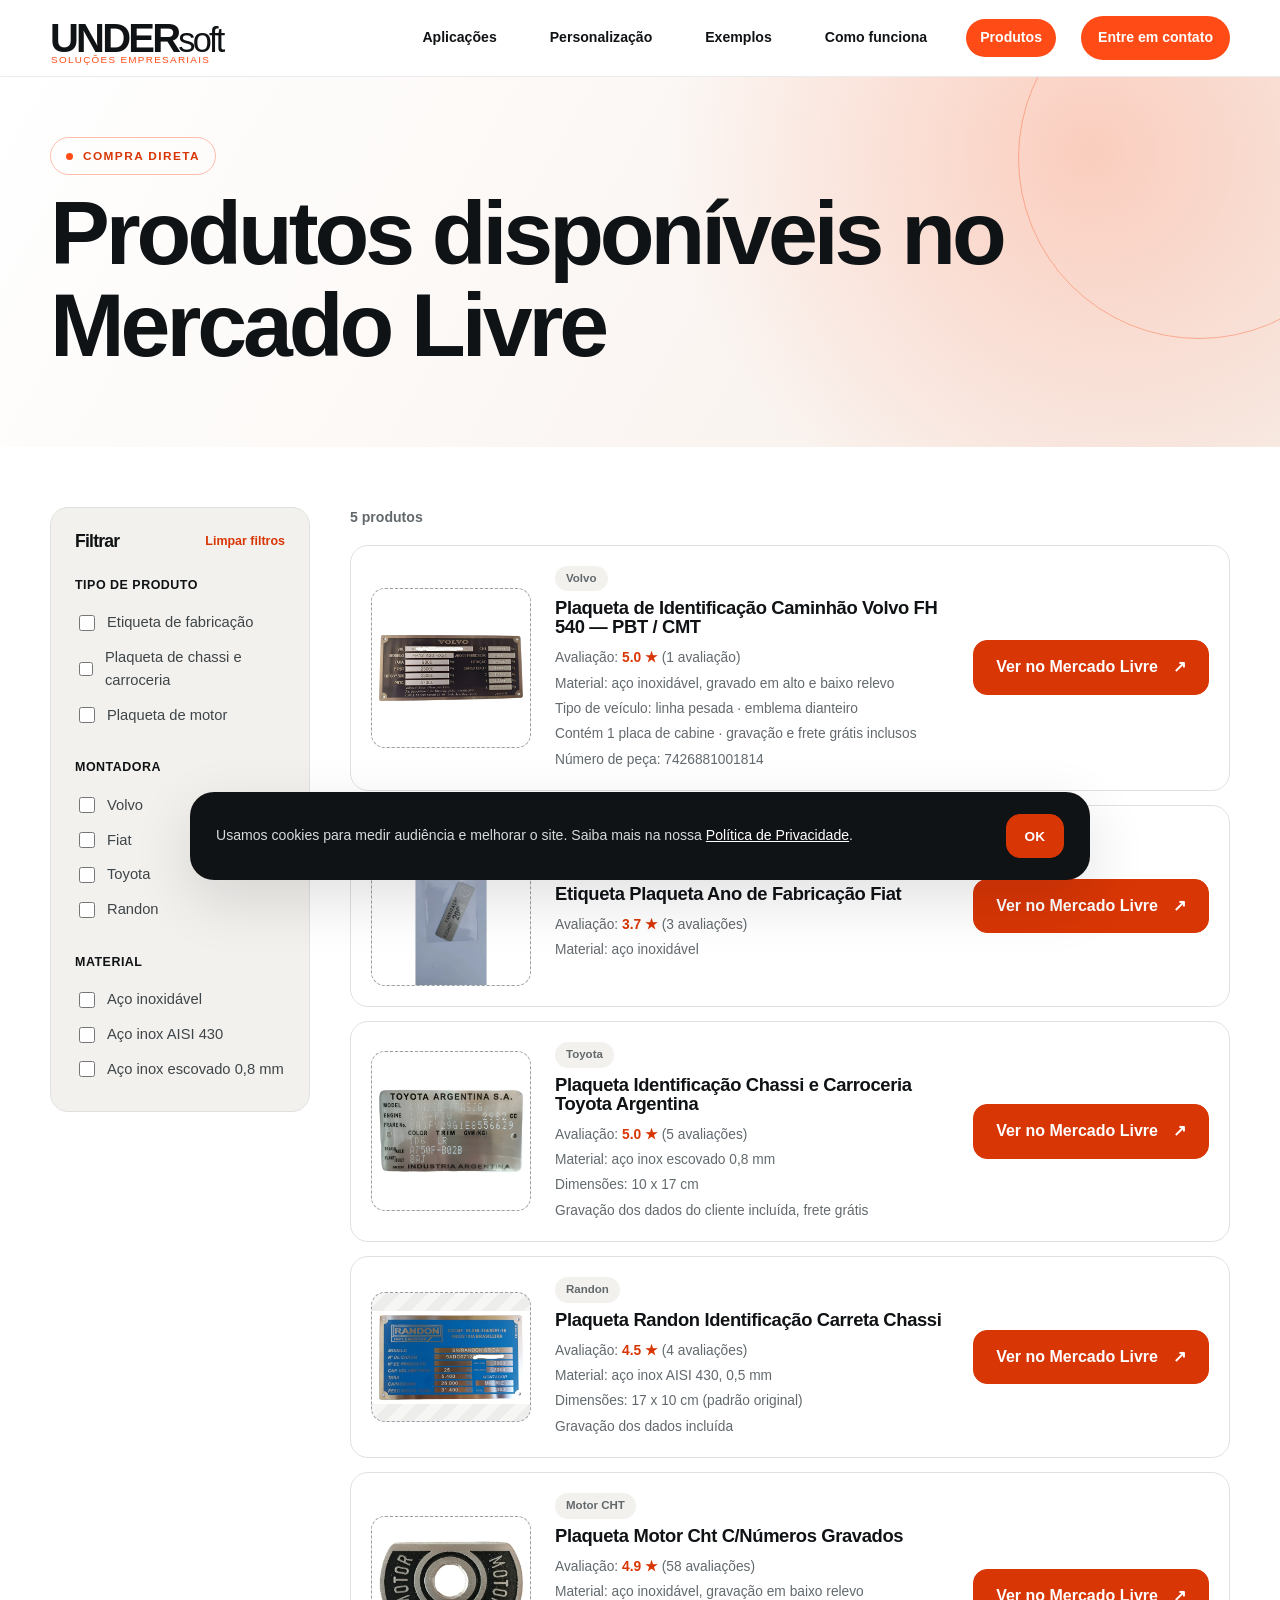
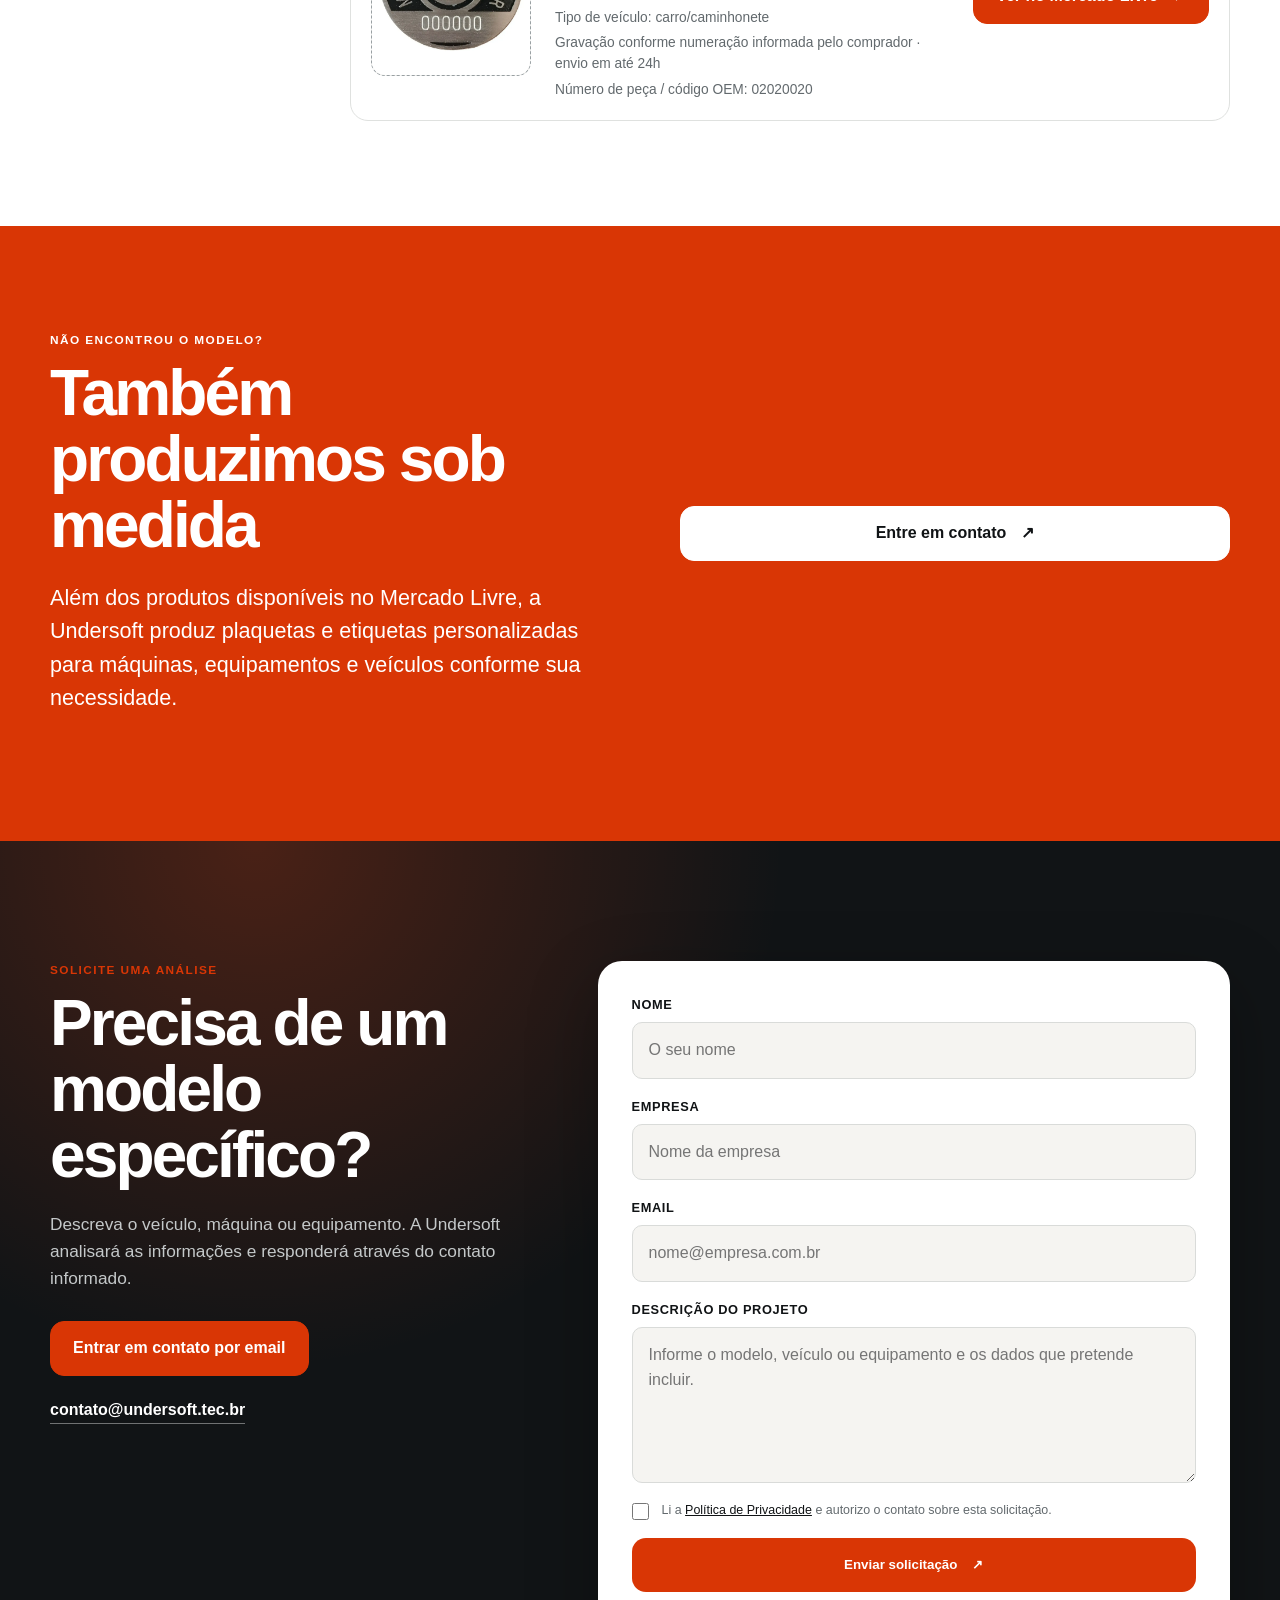
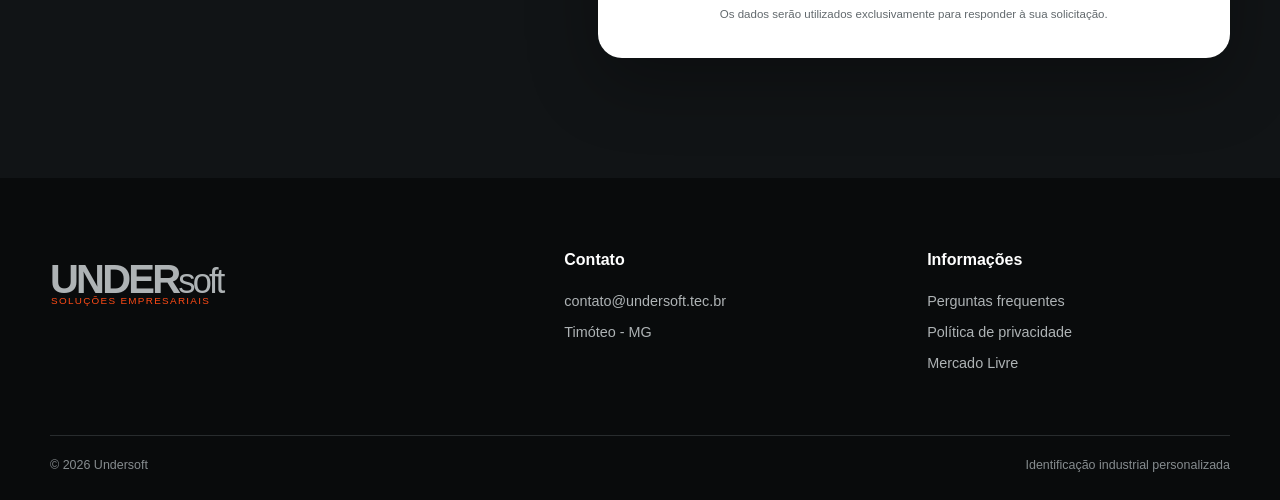
<file: pages/produtos.html>
<!doctype html>
<html lang="pt-BR">
<head>
  <!-- Analytics/GTM carregados condicionalmente após consentimento — ver assets/js/consent.js -->
  <script src="../assets/js/consent.js" defer></script>
  <meta charset="utf-8">
  <meta name="viewport" content="width=device-width, initial-scale=1">
  <link rel="icon" type="image/png" href="../assets/img/favicon.png">
  <title>Produtos Disponíveis no Mercado Livre | Undersoft Industrial</title>
  <meta name="description" content="Plaquetas e etiquetas de identificação veicular em inox disponíveis para compra direta na loja PLACAS_AUTO (WorldInox) no Mercado Livre. Filtre por tipo, montadora e material.">
  <meta name="robots" content="index,follow,max-image-preview:large">
  <link rel="canonical" href="https://www.undersoft.tec.br/pages/produtos.html">
  <meta property="og:type" content="website">
  <meta property="og:title" content="Produtos Disponíveis no Mercado Livre | Undersoft Industrial">
  <meta property="og:description" content="Plaquetas e etiquetas de identificação veicular em inox disponíveis para compra direta no Mercado Livre.">
  <meta property="og:url" content="https://www.undersoft.tec.br/pages/produtos.html">
  <link rel="stylesheet" href="../assets/css/style.css">

  <script type="application/ld+json">
    {"@context":"https://schema.org","@type":"ItemList","name":"Produtos disponíveis no Mercado Livre — PLACAS_AUTO (WorldInox)","itemListElement":[
      {"@type":"ListItem","position":1,"item":{"@type":"Product","name":"Plaqueta de Identificação Caminhão Volvo FH 540 — PBT / CMT","url":"https://meli.la/2i7rLJa","image":"https://www.undersoft.tec.br/assets/img/plaqueta-volvo-fh540.webp","description":"Plaqueta de identificação em aço inoxidável, gravada em alto e baixo relevo, para caminhão Volvo FH 540 — linha pesada, emblema dianteiro. Contém 1 placa de cabine, com gravação e frete grátis inclusos.","sku":"7426881001814","brand":{"@type":"Brand","name":"WorldInox"},"aggregateRating":{"@type":"AggregateRating","ratingValue":"5.0","reviewCount":"1"}}},
      {"@type":"ListItem","position":2,"item":{"@type":"Product","name":"Etiqueta Plaqueta Ano de Fabricação Fiat","url":"https://meli.la/1sLa6w6","image":"https://www.undersoft.tec.br/assets/img/plaqueta-fiat-2008.webp","description":"Etiqueta plaqueta de identificação com ano de fabricação para veículos Fiat, em aço inoxidável.","brand":{"@type":"Brand","name":"WorldInox"},"aggregateRating":{"@type":"AggregateRating","ratingValue":"3.7","reviewCount":"3"}}},
      {"@type":"ListItem","position":3,"item":{"@type":"Product","name":"Plaqueta Identificação Chassi e Carroceria Toyota Argentina","url":"https://meli.la/12MsSGP","image":"https://www.undersoft.tec.br/assets/img/plaqueta-toyota-argentina.webp","description":"Plaqueta de identificação para chassi e carroceria Toyota (Argentina), em aço inox escovado 0,8 mm, dimensões 10 x 17 cm. Gravação dos dados do cliente incluída, com frete grátis.","brand":{"@type":"Brand","name":"WorldInox"},"aggregateRating":{"@type":"AggregateRating","ratingValue":"5.0","reviewCount":"5"}}},
      {"@type":"ListItem","position":4,"item":{"@type":"Product","name":"Plaqueta Randon Identificação Carreta Chassi","url":"https://meli.la/1tpmpmM","image":"https://www.undersoft.tec.br/assets/img/plaqueta-randon-implementos.webp","description":"Plaqueta de identificação de chassi para carreta Randon, em aço inox AISI 430, 0,5 mm, dimensões 17 x 10 cm (padrão original). Gravação dos dados incluída.","brand":{"@type":"Brand","name":"WorldInox"},"aggregateRating":{"@type":"AggregateRating","ratingValue":"4.5","reviewCount":"4"}}},
      {"@type":"ListItem","position":5,"item":{"@type":"Product","name":"Plaqueta Motor Cht C/Números Gravados","url":"https://meli.la/1wWWwqu","image":"https://www.undersoft.tec.br/assets/img/plaqueta-motor-cht.webp","description":"Plaqueta de identificação de motor CHT em aço inoxidável, gravação em baixo relevo conforme numeração informada pelo comprador. Envio em até 24h.","sku":"02020020","brand":{"@type":"Brand","name":"WorldInox"},"aggregateRating":{"@type":"AggregateRating","ratingValue":"4.9","reviewCount":"58"}}}
    ]}
  </script>
</head>
<body>
  <a class="skip-link" href="#conteudo">Ir para o conteúdo</a>
  <header class="site-header">
    <div class="container nav-wrap">
      <a class="brand" href="../index.html#inicio" aria-label="Undersoft Industrial — início">
        <span>UNDER</span><b>soft</b><small>Soluções Empresariais</small>
      </a>
      <button class="menu-toggle" type="button" aria-expanded="false" aria-controls="menu">
        <span></span><span></span><span></span><i class="sr-only">Abrir menu</i>
      </button>
      <nav id="menu" aria-label="Navegação principal">
        <a href="../index.html#aplicacoes">Aplicações</a>
        <a href="../index.html#personalizacao">Personalização</a>
        <a href="../index.html#exemplos">Exemplos</a>
        <a href="../index.html#processo">Como funciona</a>
        <a href="produtos.html" aria-current="page">Produtos</a>
        <a class="nav-cta js-contact" href="../index.html#contato">Entre em contato</a>
      </nav>
    </div>
  </header>

  <main id="conteudo">
    <section class="hero compact-hero" id="inicio">
      <div class="container">
        <p class="eyebrow"><i></i> Compra direta</p>
        <h1>Produtos disponíveis no Mercado Livre</h1>
      </div>
    </section>

    <section class="section product-list-section" id="produtos">
      <div class="container">
        <div class="product-layout">
          <div class="filters-backdrop" id="filtersBackdrop"></div>

          <aside class="filters" id="filtersPanel" aria-label="Filtrar produtos">
            <div class="filters-head">
              <h2>Filtrar</h2>
              <button class="filter-clear" id="filterClear" type="button">Limpar filtros</button>
            </div>

            <fieldset class="filter-group" data-filter-group="tipo">
              <legend>Tipo de produto</legend>
              <label><input type="checkbox" value="etiqueta"> Etiqueta de fabricação</label>
              <label><input type="checkbox" value="chassi"> Plaqueta de chassi e carroceria</label>
              <label><input type="checkbox" value="motor"> Plaqueta de motor</label>
            </fieldset>

            <fieldset class="filter-group" data-filter-group="marca">
              <legend>Montadora</legend>
              <label><input type="checkbox" value="volvo"> Volvo</label>
              <label><input type="checkbox" value="fiat"> Fiat</label>
              <label><input type="checkbox" value="toyota"> Toyota</label>
              <label><input type="checkbox" value="randon"> Randon</label>
            </fieldset>

            <fieldset class="filter-group" data-filter-group="material">
              <legend>Material</legend>
              <label><input type="checkbox" value="inox"> Aço inoxidável</label>
              <label><input type="checkbox" value="inox-430"> Aço inox AISI 430</label>
              <label><input type="checkbox" value="inox-escovado"> Aço inox escovado 0,8 mm</label>
            </fieldset>

            <div class="filters-footer">
              <button class="button primary filters-apply" id="filtersApply" type="button">Aplicar filtros</button>
            </div>
          </aside>

          <div class="product-results">
            <div class="product-results-head">
              <span id="resultCount">5 produtos</span>
              <button class="button secondary filters-toggle" id="filtersToggle" type="button" aria-expanded="false" aria-controls="filtersPanel">Filtrar</button>
            </div>

            <ul class="product-list" id="productList">

              <li class="product-row" data-tipo="chassi" data-marca="volvo" data-material="inox">
                <div class="product-row-media">
                  <div class="photo-slot"><img src="../assets/img/plaqueta-volvo-fh540.webp" alt="Plaqueta de identificação caminhão Volvo FH 540" loading="lazy"></div>
                </div>
                <div class="product-row-body">
                  <div class="product-row-tags"><span class="tag muted">Volvo</span></div>
                  <h3>Plaqueta de Identificação Caminhão Volvo FH 540 — PBT / CMT</h3>
                  <ul class="product-specs">
                    <li class="rating">Avaliação: <span class="stars">5.0 ★</span> (1 avaliação)</li>
                    <li>Material: aço inoxidável, gravado em alto e baixo relevo</li>
                    <li>Tipo de veículo: linha pesada · emblema dianteiro</li>
                    <li>Contém 1 placa de cabine · gravação e frete grátis inclusos</li>
                    <li>Número de peça: 7426881001814</li>
                  </ul>
                </div>
                <div class="product-row-cta">
                  <a class="button primary js-affiliate" href="https://meli.la/2i7rLJa" target="_blank" rel="noopener sponsored">Ver no Mercado Livre <span>↗</span></a>
                </div>
              </li>

              <li class="product-row" data-tipo="etiqueta" data-marca="fiat" data-material="inox-430">
                <div class="product-row-media">
                  <div class="photo-slot"><img src="../assets/img/plaqueta-fiat-2008.webp" alt="Etiqueta plaqueta ano de fabricação Fiat" loading="lazy"></div>
                </div>
                <div class="product-row-body">
                  <div class="product-row-tags"><span class="tag muted">Fiat</span></div>
                  <h3>Etiqueta Plaqueta Ano de Fabricação Fiat</h3>
                  <ul class="product-specs">
                    <li class="rating">Avaliação: <span class="stars">3.7 ★</span> (3 avaliações)</li>
                    <li>Material: aço inoxidável</li>
                  </ul>
                </div>
                <div class="product-row-cta">
                  <a class="button primary js-affiliate" href="https://meli.la/1sLa6w6" target="_blank" rel="noopener sponsored">Ver no Mercado Livre <span>↗</span></a>
                </div>
              </li>

              <li class="product-row" data-tipo="chassi" data-marca="toyota" data-material="inox-escovado">
                <div class="product-row-media">
                  <div class="photo-slot"><img src="../assets/img/plaqueta-toyota-argentina.webp" alt="Plaqueta identificação chassi e carroceria Toyota Argentina" loading="lazy"></div>
                </div>
                <div class="product-row-body">
                  <div class="product-row-tags"><span class="tag muted">Toyota</span></div>
                  <h3>Plaqueta Identificação Chassi e Carroceria Toyota Argentina</h3>
                  <ul class="product-specs">
                    <li class="rating">Avaliação: <span class="stars">5.0 ★</span> (5 avaliações)</li>
                    <li>Material: aço inox escovado 0,8 mm</li>
                    <li>Dimensões: 10 x 17 cm</li>
                    <li>Gravação dos dados do cliente incluída, frete grátis</li>
                  </ul>
                </div>
                <div class="product-row-cta">
                  <a class="button primary js-affiliate" href="https://meli.la/12MsSGP" target="_blank" rel="noopener sponsored">Ver no Mercado Livre <span>↗</span></a>
                </div>
              </li>

              <li class="product-row" data-tipo="chassi" data-marca="randon" data-material="inox-430">
                <div class="product-row-media">
                  <div class="photo-slot"><img src="../assets/img/plaqueta-randon-implementos.webp" alt="Plaqueta Randon identificação carreta chassi" loading="lazy"></div>
                </div>
                <div class="product-row-body">
                  <div class="product-row-tags"><span class="tag muted">Randon</span></div>
                  <h3>Plaqueta Randon Identificação Carreta Chassi</h3>
                  <ul class="product-specs">
                    <li class="rating">Avaliação: <span class="stars">4.5 ★</span> (4 avaliações)</li>
                    <li>Material: aço inox AISI 430, 0,5 mm</li>
                    <li>Dimensões: 17 x 10 cm (padrão original)</li>
                    <li>Gravação dos dados incluída</li>
                  </ul>
                </div>
                <div class="product-row-cta">
                  <a class="button primary js-affiliate" href="https://meli.la/1tpmpmM" target="_blank" rel="noopener sponsored">Ver no Mercado Livre <span>↗</span></a>
                </div>
              </li>

              <li class="product-row" data-tipo="motor" data-material="inox">
                <div class="product-row-media">
                  <div class="photo-slot"><img src="../assets/img/plaqueta-motor-cht.webp" alt="Plaqueta de motor CHT com números gravados" loading="lazy"></div>
                </div>
                <div class="product-row-body">
                  <div class="product-row-tags"><span class="tag muted">Motor CHT</span></div>
                  <h3>Plaqueta Motor Cht C/Números Gravados</h3>
                  <ul class="product-specs">
                    <li class="rating">Avaliação: <span class="stars">4.9 ★</span> (58 avaliações)</li>
                    <li>Material: aço inoxidável, gravação em baixo relevo</li>
                    <li>Tipo de veículo: carro/caminhonete</li>
                    <li>Gravação conforme numeração informada pelo comprador · envio em até 24h</li>
                    <li>Número de peça / código OEM: 02020020</li>
                  </ul>
                </div>
                <div class="product-row-cta">
                  <a class="button primary js-affiliate" href="https://meli.la/1wWWwqu" target="_blank" rel="noopener sponsored">Ver no Mercado Livre <span>↗</span></a>
                </div>
              </li>

            </ul>

            <p class="product-empty" id="productEmpty" hidden>Nenhum produto encontrado com os filtros selecionados.</p>
          </div>
        </div>
      </div>
    </section>

    <section class="section quantity">
      <div class="container split">
        <div><p class="kicker">Não encontrou o modelo?</p><h2>Também produzimos sob medida</h2><p class="large">Além dos produtos disponíveis no Mercado Livre, a Undersoft produz plaquetas e etiquetas personalizadas para máquinas, equipamentos e veículos conforme sua necessidade.</p></div>
        <a class="button light js-contact" href="../index.html#contato">Entre em contato <span>↗</span></a>
      </div>
    </section>

    <section class="final-cta" id="contato">
      <div class="container lead-grid">
        <div class="lead-copy">
          <p class="kicker">Solicite uma análise</p>
          <h2>Precisa de um modelo específico?</h2>
          <p>Descreva o veículo, máquina ou equipamento. A Undersoft analisará as informações e responderá através do contato informado.</p>
          <div class="actions">
            <a class="button primary js-email" href="mailto:contato@undersoft.tec.br">Entrar em contato por email</a>
          </div>
          <a class="direct-email js-email" href="mailto:contato@undersoft.tec.br">contato@undersoft.tec.br</a>
        </div>

        <form id="leadForm" class="lead-form" action="https://formspree.io/f/mjybovkd" method="POST">

          <input type="hidden" name="subject" value="[PRODUTOS ML] Novo lead">
          <input type="hidden" name="origem" value="Página de Produtos">
          <input type="hidden" name="landing_page" value="industrial.undersoft.tec.br/pages/produtos.html">
          <input type="hidden" name="_captcha" value="false">
          <input type="hidden" name="_subject" value="Nova lead - Página de Produtos">

          <input class="honey" type="text" name="_gotcha" tabindex="-1" autocomplete="off" aria-label="Não preencha este campo">

          <div class="form-field">
            <label for="nome">Nome</label>
            <input id="nome" name="nome" type="text" autocomplete="name" required placeholder="O seu nome">
          </div>

          <div class="form-field">
            <label for="empresa">Empresa</label>
            <input id="empresa" name="empresa" type="text" autocomplete="organization" placeholder="Nome da empresa">
          </div>

          <div class="form-field">
            <label for="email">Email</label>
            <input id="email" name="email" type="email" autocomplete="email" required placeholder="nome@empresa.com.br">
          </div>

          <div class="form-field">
            <label for="descricao">Descrição do projeto</label>
            <textarea id="descricao" name="descricao" rows="5" required placeholder="Informe o modelo, veículo ou equipamento e os dados que pretende incluir."></textarea>
          </div>

          <label class="privacy-check">
            <input type="checkbox" name="privacidade_confirmada" value="Sim" required>
            <span>
              Li a
              <a href="privacy.html">Política de Privacidade</a>
              e autorizo o contato sobre esta solicitação.
            </span>
          </label>

          <button id="leadSubmit" class="button primary form-submit" type="submit">
            Enviar solicitação
            <span>↗</span>
          </button>

          <p class="form-note">
            Os dados serão utilizados exclusivamente para responder à sua solicitação.
          </p>

        </form>

        <div id="successModal" class="success-modal" role="dialog" aria-modal="true" aria-labelledby="successModalTitle">
          <div class="success-modal-card">
            <div class="success-modal-icon">✓</div>
            <h2 id="successModalTitle">Enviado com sucesso</h2>
            <p>Recebemos a sua solicitação e entraremos em contacto consigo.</p>
            <button id="successModalOk" class="button primary" type="button">OK</button>
          </div>
        </div>

      </div>
    </section>
  </main>

  <footer>
    <div class="container footer-grid">
      <a class="brand inverse" href="../index.html#inicio"><span>UNDER</span><b>soft</b><small>Soluções Empresariais</small></a>
      <div><strong>Contato</strong><a class="js-email" href="mailto:contato@undersoft.tec.br">contato@undersoft.tec.br</a><span>Timóteo - MG</span></div>
      <div><strong>Informações</strong><a href="../index.html#faq">Perguntas frequentes</a><a href="privacy.html">Política de privacidade</a><a class="js-marketplace" href="#">Mercado Livre</a></div>
    </div>
    <div class="container copyright"><span>© <span id="year"></span> Undersoft</span><span>Identificação industrial personalizada</span></div>
  </footer>

  <dialog class="lightbox" id="lightbox">
    <button
      class="lightbox-close"
      type="button"
      aria-label="Fechar imagem"
    >
      ×
    </button>

  <img class="lightbox-image" alt="">
</dialog>

  <div id="cookieBanner" class="cookie-banner" role="dialog" aria-live="polite" aria-label="Aviso de cookies">
    <p class="cookie-banner-text">
      Usamos cookies para medir audiência e melhorar o site. Saiba mais na nossa
      <a href="privacy.html">Política de Privacidade</a>.
    </p>
    <div class="cookie-banner-actions">
      <button id="cookieAccept" type="button" class="button primary">OK</button>
    </div>
  </div>

  <script src="../assets/js/main.js" defer></script>
  <script src="../assets/js/produtos.js" defer></script>
</body>
</html>
</file>
<file: assets/css/style.css>
/* industrial.undersoft — folha de estilos base*/

:root {
  --orange: #ff4b16;
  --orange-dark: #d93605;
  --ink: #101315;
  --graphite: #1b1f22;
  --muted: #62696d;
  --line: #dfe1df;
  --soft: #f3f1ed;
  --white: #fff;
  --radius: 24px;
  --shadow: 0 20px 60px rgba(10, 12, 14, .12);
}

.hero-photo {
  width: fit-content;
  max-width: 100%;
  min-height: 0 !important;
  height: auto;

  justify-self: center;
  align-self: center;

  padding: 0;
  overflow: hidden;
  line-height: 0;

  background: none;
  border: none;
  border-radius: 24px;
  box-shadow: var(--shadow);
}

.hero-photo img {
  display: block;
  width: auto;
  max-width: 100%;
  height: auto;
  object-fit: contain;
}

* { box-sizing: border-box; }
html { scroll-behavior: smooth; scroll-padding-top: 90px; }
body {
  margin: 0;
  color: var(--ink);
  background: var(--white);
  font-family: Inter, Arial, Helvetica, sans-serif;
  line-height: 1.55;
  -webkit-font-smoothing: antialiased;
}
a { color: inherit; text-decoration: none; }
button, a { touch-action: manipulation; }
h1, h2, h3, p { margin-top: 0; }
h1, h2, h3 { line-height: 1.03; letter-spacing: -.045em; }
h1 { max-width: 1000px; margin-bottom: 25px; font-size: clamp(2.6rem, 7vw, 5.9rem); }
h2 { margin-bottom: 22px; font-size: clamp(2.15rem, 5vw, 4.5rem); }
h3 { font-size: 1.35rem; }
.container { width: min(1180px, calc(100% - 40px)); margin-inline: auto; }
.skip-link { position: fixed; top: -80px; left: 15px; z-index: 100; padding: 12px 18px; color: #fff; background: var(--ink); }
.skip-link:focus { top: 15px; }
.sr-only { position: absolute; width: 1px; height: 1px; padding: 0; margin: -1px; overflow: hidden; clip: rect(0, 0, 0, 0); white-space: nowrap; border: 0; }

.site-header {
  position: sticky;
  top: 0;
  z-index: 50;
  background: rgba(255, 255, 255, .93);
  backdrop-filter: blur(16px);
  border-bottom: 1px solid rgba(17, 20, 22, .08);
}
.nav-wrap { min-height: 76px; display: flex; align-items: center; justify-content: space-between; }
.brand { position: relative; display: inline-flex; align-items: baseline; letter-spacing: -.07em; font-size: 2.5rem; }
.brand span { font-weight: 900; }
.brand b { font-size: 2.15rem; font-weight: 400; }
.brand small { position: absolute; top: 45px; left: 1px; color: var(--orange); font-size: .62rem; letter-spacing: .13em; text-transform: uppercase; white-space: nowrap; }
.site-header nav { display: flex; align-items: center; gap: 25px; font-size: .88rem; font-weight: 650; }
.site-header nav a:not(.nav-cta) { padding: 8px 14px; border-radius: 999px; transition: background-color .3s ease, color .3s ease; }
.site-header nav a:not(.nav-cta):hover {
  color: var(--ink);
  background: var(--orange);
}
.site-header nav a.active:not(.nav-cta),
.site-header nav a[aria-current="page"]:not(.nav-cta) {
  color: #fff;
  background: var(--orange);
  animation: nav-active-in .35s ease;
}
@keyframes nav-active-in {
  from { opacity: .4; transform: translateY(-3px); }
  to { opacity: 1; transform: translateY(0); }
}
.nav-cta { padding: 11px 17px; color: #fff; background: var(--orange); border-radius: 999px; }
.menu-toggle { display: none; padding: 12px; background: transparent; border: 0; }
.menu-toggle span { display: block; width: 24px; height: 2px; margin: 5px; background: var(--ink); }

.hero {
  position: relative;
  overflow: hidden;
  padding: 78px 0 85px;
  background: radial-gradient(circle at 85% 20%, rgba(255, 75, 22, .22), transparent 37%), linear-gradient(120deg, #fff 0%, #f7eee8 100%);
}
.hero::before { content: ""; position: absolute; top: -100px; right: -100px; width: 360px; height: 360px; border: 1px solid rgba(255, 75, 22, .35); border-radius: 50%; }
.hero-grid { display: grid; grid-template-columns: 1.08fr .92fr; gap: 58px; align-items: center; }
.eyebrow, .kicker { color: var(--orange-dark); font-size: .74rem; font-weight: 750; letter-spacing: .12em; text-transform: uppercase; }
.eyebrow { display: inline-flex; align-items: center; gap: 10px; padding: 9px 15px; border: 1px solid rgba(255, 75, 22, .35); border-radius: 99px; }
.eyebrow i { width: 7px; height: 7px; background: var(--orange); border-radius: 50%; }
.lead, .large { max-width: 680px; color: #3e4549; font-size: clamp(1.08rem, 2vw, 1.35rem); }
.representation { max-width: 680px; margin: 22px 0 0; padding-left: 16px; color: #3e4549; font-size: .93rem; border-left: 3px solid var(--orange); }
.segmentation { max-width: 680px; margin: 18px 0 0; padding-left: 16px; color: #3e4549; font-size: .93rem; border-left: 3px solid var(--orange); }
.segmentation strong { color: var(--ink); }
.actions { display: flex; flex-wrap: wrap; gap: 12px; margin-top: 30px; }
.button {
  min-height: 54px;
  display: inline-flex;
  align-items: center;
  justify-content: center;
  gap: 15px;
  padding: 14px 22px;
  font-weight: 750;
  border: 1px solid var(--ink);
  border-radius: 14px;
  transition: .2s;
}
.button:hover { transform: translateY(-2px); box-shadow: 0 10px 30px rgba(17, 20, 22, .14); }
.button:focus-visible, a:focus-visible, summary:focus-visible, button:focus-visible { outline: 3px solid #ff9c7d; outline-offset: 3px; }
.button.primary { color: #fff; background: var(--orange-dark); border-color: var(--orange-dark); }
.button.secondary { background: rgba(255, 255, 255, .72); }
.text-link { display: inline-block; margin-top: 20px; font-size: .9rem; font-weight: 650; border-bottom: 1px solid; }

.photo-slot {
  min-height: 260px;
  display: flex;
  flex-direction: column;
  align-items: center;
  justify-content: center;
  color: #6f7679;
  text-align: center;
  background: repeating-linear-gradient(135deg, #f6f6f4, #f6f6f4 10px, #ededeb 10px, #ededeb 20px);
  border: 1px dashed #99a0a3;
  border-radius: var(--radius);
}
.photo-slot span { font-size: .75rem; font-weight: 800; letter-spacing: .16em; }
.photo-slot small { margin-top: 10px; font-family: monospace; }

.section { padding: 105px 0; }
.section-head { max-width: 760px; margin-bottom: 50px; }
.section-head > p:last-child { color: var(--muted); font-size: 1.1rem; }
.section-head.row { max-width: none; display: grid; grid-template-columns: 1fr .6fr; align-items: end; gap: 40px; }
.section-head-cta { justify-self: end; }
.card-grid { display: grid; grid-template-columns: repeat(3, 1fr); gap: 14px; }
.card-grid article { min-height: 215px; padding: 28px; background: #fff; border: 1px solid var(--line); border-radius: 18px; transition: .2s; }
.card-grid article:hover { border-color: var(--orange); transform: translateY(-4px); }
.card-grid article > b { display: block; margin-bottom: 45px; color: var(--orange); font-size: .76rem; }
.card-grid article p { margin: 0; color: var(--muted); }
.dark { color: #fff; background: var(--graphite); }
.dark .large { color: #bbc0c2; }
.split { display: grid; grid-template-columns: 1fr 1fr; gap: 80px; align-items: center; }
.spec-list { padding: 0; margin: 0; list-style: none; border-top: 1px solid #444a4d; }
.spec-list li { padding: 19px 0; font-size: 1.08rem; border-bottom: 1px solid #444a4d; }
.spec-list span { width: 48px; display: inline-block; color: var(--orange); font-size: .75rem; }

.gallery { display: grid; grid-template-columns: 1.5fr 1fr; grid-template-rows: 1fr 1fr; gap: 15px; }
.gallery .featured { grid-row: 1 / 3; min-height: 570px; }
.soft { background: var(--soft); }
.example-wrap { align-items: center; }
.note { margin-top: 30px; color: var(--muted); font-size: .78rem; }
.nameplate {
  position: relative;
  padding: 52px 60px;
  color: #171a1c;
  background: linear-gradient(100deg, #babdbd, #f7f7f4 26%, #bfc2c2 48%, #f4f4f0 70%, #aeb2b3);
  border: 1px solid #85898a;
  border-radius: 12px;
  box-shadow: 0 25px 60px rgba(0, 0, 0, .2), inset 0 1px 2px #fff;
  text-shadow: 0 1px rgba(255, 255, 255, .7);
}
.nameplate strong { letter-spacing: .15em; }
.plate-grid { display: grid; grid-template-columns: 1fr 105px; gap: 20px; align-items: center; margin-top: 20px; }
.plate-grid p { margin: 0; font-family: monospace; line-height: 1.9; }
.fake-qr { width: 100px; aspect-ratio: 1; background: conic-gradient(from 90deg, #1b1d1f 25%, #eee 0 50%, #1b1d1f 0 75%, #eee 0); background-size: 20px 20px; border: 8px solid #eee; outline: 3px solid #1b1d1f; }
.plate-screw { position: absolute; width: 13px; height: 13px; background: radial-gradient(circle, #333 15%, #777 18%, #d4d4d1 55%, #555 58%); border-radius: 50%; }
.plate-screw.a { top: 18px; left: 18px; }
.plate-screw.b { top: 18px; right: 18px; }
.plate-screw.c { bottom: 18px; left: 18px; }
.plate-screw.d { right: 18px; bottom: 18px; }

.steps { display: grid; grid-template-columns: repeat(4, 1fr); gap: 0; padding: 0; list-style: none; }
.steps li { padding: 28px 25px; border-top: 2px solid var(--ink); }
.steps li:first-child { border-color: var(--orange); }
.steps span { color: var(--orange); font-size: .78rem; font-weight: 800; }
.steps h3 { margin-top: 45px; }
.steps p { color: var(--muted); font-size: .9rem; }
.quantity { color: #fff; background: var(--orange-dark); }
.quantity .kicker, .quantity .large { color: #fff; }
.button.light { color: var(--ink); background: #fff; border-color: #fff; }
.compact { grid-template-columns: 1.3fr .7fr; }
.faq-layout { display: grid; grid-template-columns: .65fr 1.35fr; gap: 80px; }
.accordion details { border-top: 1px solid var(--line); }
.accordion details:last-child { border-bottom: 1px solid var(--line); }
summary { position: relative; padding: 23px 40px 23px 0; font-weight: 750; list-style: none; cursor: pointer; }
summary::-webkit-details-marker { display: none; }
summary::after { content: "+"; position: absolute; top: 16px; right: 5px; color: var(--orange); font-size: 1.5rem; }
.accordion details[open] summary::after { content: "−"; }
.accordion details p { padding: 0 45px 22px 0; color: var(--muted); }

.final-cta { padding: 120px 0; color: #fff; background: radial-gradient(circle at 20% 0, rgba(255, 75, 22, .24), transparent 38%), #111416; }
.final-cta p:not(.kicker) { color: #c4c8c9; font-size: 1.08rem; }
.center { justify-content: center; }
.lead-grid { display: grid; grid-template-columns: .85fr 1.15fr; gap: 80px; align-items: start; }
.lead-copy { position: sticky; top: 120px; }
.lead-copy .actions { margin-bottom: 22px; }
.direct-email { display: inline-block; color: #fff; font-weight: 700; border-bottom: 1px solid rgba(255, 255, 255, .4); }
.lead-form { display: grid; gap: 18px; padding: 34px; color: var(--ink); background: #fff; border-radius: var(--radius); box-shadow: 0 24px 70px rgba(0, 0, 0, .3); }
.form-field { display: grid; gap: 7px; }
.form-field label { font-size: .8rem; font-weight: 800; letter-spacing: .05em; text-transform: uppercase; }
.form-field input, .form-field textarea {
  width: 100%;
  padding: 15px 16px;
  color: var(--ink);
  font: inherit;
  background: #f5f4f1;
  border: 1px solid #d9dbd9;
  border-radius: 10px;
  outline: none;
  transition: .2s;
}
.form-field textarea { min-height: 145px; resize: vertical; }
.form-field input:focus, .form-field textarea:focus { background: #fff; border-color: var(--orange); box-shadow: 0 0 0 3px rgba(255, 75, 22, .14); }
.privacy-check { display: grid; grid-template-columns: 20px 1fr; gap: 10px; align-items: start; color: var(--muted); font-size: .78rem; line-height: 1.45; }
.privacy-check input { width: 17px; height: 17px; margin: 2px 0 0; accent-color: var(--orange); }
.privacy-check a { color: var(--ink); text-decoration: underline; }
.form-submit { width: 100%; border: 0; cursor: pointer; }
.form-note { margin: -4px 0 0 !important; color: var(--muted) !important; font-size: .72rem !important; text-align: center; }
.honey { position: absolute !important; left: -9999px !important; opacity: 0 !important; pointer-events: none !important; }
footer { padding: 70px 0 25px; color: #fff; background: #090b0c; }
.footer-grid { display: grid; grid-template-columns: 1.5fr 1fr 1fr; gap: 60px; }
.footer-grid > div { display: flex; flex-direction: column; gap: 9px; }
.footer-grid strong { margin-bottom: 8px; }
.footer-grid a, .footer-grid span { color: #aeb3b5; font-size: .9rem; }
.footer-grid .brand { font-size: 2.5rem; }
.footer-grid .brand span { font-size: 1em; }
.inverse small { color: var(--orange); }
.copyright { display: flex; justify-content: space-between; margin-top: 60px; padding-top: 20px; color: #868c8f; font-size: .78rem; border-top: 1px solid #282c2e; }

@media (max-width: 900px) {
  .site-header nav { position: absolute; top: 76px; right: 0; left: 0; display: none; flex-direction: column; align-items: stretch; padding: 20px; background: #fff; border-bottom: 1px solid var(--line); }
  .site-header nav.open { display: flex; }
  .menu-toggle { display: block; }
  .hero-grid, .split, .faq-layout, .lead-grid { grid-template-columns: 1fr; }
  .hero-grid { gap: 40px; }
  .hero-photo { min-height: 360px; }
  .card-grid { grid-template-columns: repeat(2, 1fr); }
  .section-head.row { grid-template-columns: 1fr; }
  .section-head-cta { justify-self: start; }
  .steps { grid-template-columns: repeat(2, 1fr); }
  .gallery .featured { min-height: 420px; }
  .compact { gap: 35px; }
  .lead-copy { position: static; }
}

@media (max-width: 600px) {
  .container { width: min(calc(100% - 28px), 1180px); }
  .brand { font-size: 1.7rem; }
  .brand b { font-size: 1.45rem; }
  .brand small { top: 32px; }
  .footer-grid .brand { font-size: 1.7rem; }
  h1 { font-size: 2.55rem; }
  .hero { padding: 50px 0 60px; }
  .section { padding: 75px 0; }
  .card-grid { grid-template-columns: 1fr; }
  .card-grid article { min-height: 175px; }
  .card-grid article > b { margin-bottom: 25px; }
  .gallery { grid-template-columns: 1fr; grid-template-rows: auto; }
  .gallery .featured { grid-row: auto; min-height: 330px; }
  .gallery .photo-slot { min-height: 230px; }
  .steps { grid-template-columns: 1fr; }
  .steps h3 { margin-top: 25px; }
  .section-head { margin-bottom: 35px; }
  .split, .faq-layout { gap: 45px; }
  .nameplate { padding: 45px 35px; }
  .plate-grid { grid-template-columns: 1fr 75px; }
  .fake-qr { width: 70px; }
  .footer-grid { grid-template-columns: 1fr; gap: 35px; }
  .copyright { flex-direction: column; gap: 8px; }
  .actions .button, .quantity .button { width: 100%; }
  .lead-form { padding: 24px 18px; }
  .hero-photo { min-height: 310px; }
}

@media (prefers-reduced-motion: reduce) {
  html { scroll-behavior: auto; }
  *, *::before, *::after { transition-duration: .01ms !important; animation-duration: .01ms !important; }
}

@media (max-width: 600px) {
  .gallery {
    grid-template-columns: 1fr;
    grid-template-rows: 360px 240px 240px;
  }

  .gallery .featured {
    grid-row: auto;
  }
}

.gallery-item {
  padding: 0;
  overflow: hidden;
  cursor: zoom-in;
  appearance: none;
}

.gallery-item img {
  display: block;
  width: 100%;
  height: 100%;
  object-fit: cover;
  object-position: center;
  transition: transform 0.25s ease;
}

.gallery-item:hover img {
  transform: scale(1.03);
}

.lightbox {
  width: 100vw;
  max-width: none;
  height: 100vh;
  max-height: none;
  padding: 40px;
  margin: 0;

  background: rgba(0, 0, 0, 0.92);
  border: none;
}

.lightbox[open] {
  display: flex;
  align-items: center;
  justify-content: center;
}

.lightbox::backdrop {
  background: rgba(0, 0, 0, 0.92);
}

.lightbox-image {
  display: block;
  width: auto;
  max-width: 95%;
  height: auto;
  max-height: 92vh;
  object-fit: contain;
}

.lightbox-close {
  position: fixed;
  top: 18px;
  right: 25px;
  z-index: 2;

  width: 48px;
  height: 48px;
  padding: 0;

  color: #fff;
  font-size: 38px;
  line-height: 1;
  cursor: pointer;

  background: rgba(255, 255, 255, 0.12);
  border: 1px solid rgba(255, 255, 255, 0.35);
  border-radius: 50%;
}

.lightbox-close:hover {
  background: var(--orange);
}

@media (max-width: 600px) {
  .lightbox {
    padding: 15px;
  }

  .lightbox-image {
    max-width: 100%;
    max-height: 88vh;
  }
}

/* PÁGINA DE PRODUTOS — layout tipo lista de e-commerce com filtros */
.compact-hero { padding: 60px 0 50px; }
.compact-hero .lead { max-width: 780px; margin-top: 18px; }

.product-list-section { padding-top: 60px; }
.product-layout { display: grid; grid-template-columns: 260px 1fr; gap: 40px; align-items: start; }

.filters {
  position: sticky;
  top: 100px;
  display: grid;
  gap: 26px;
  padding: 24px;
  background: var(--soft);
  border: 1px solid var(--line);
  border-radius: 18px;
}
.filters-head { display: flex; align-items: center; justify-content: space-between; gap: 10px; }
.filters-head h2 { margin: 0; font-size: 1.1rem; }
.filter-clear { padding: 0; color: var(--orange-dark); font-size: .78rem; font-weight: 700; background: none; border: 0; cursor: pointer; }
.filter-group { padding: 0; margin: 0; border: 0; }
.filter-group legend { margin-bottom: 10px; padding: 0; color: var(--ink); font-size: .78rem; font-weight: 800; letter-spacing: .04em; text-transform: uppercase; }
.filter-group label { display: flex; align-items: center; gap: 9px; padding: 6px 0; color: #3e4549; font-size: .92rem; cursor: pointer; }
.filter-group input { width: 16px; height: 16px; accent-color: var(--orange); }
.filters-footer, .filters-toggle, .filters-backdrop { display: none; }

.product-results-head { margin-bottom: 16px; display: flex; align-items: center; justify-content: space-between; gap: 12px; color: var(--muted); font-size: .88rem; font-weight: 650; }
.product-list { display: grid; gap: 14px; padding: 0; margin: 0; list-style: none; }
.product-row {
  display: grid;
  grid-template-columns: 160px 1fr auto;
  gap: 24px;
  align-items: center;
  padding: 20px;
  background: #fff;
  border: 1px solid var(--line);
  border-radius: 18px;
  transition: .2s;
}
.product-row:hover { border-color: var(--orange); box-shadow: 0 12px 30px rgba(17, 20, 22, .08); }
.product-row[hidden] { display: none; }
.product-row-media .photo-slot { min-height: 130px; padding: 0; overflow: hidden; border-radius: 14px; }
.product-row-media .photo-slot img { display: block; width: 100%; height: 100%; object-fit: cover; }
.product-row-body h3 { margin: 8px 0 10px; font-size: 1.15rem; letter-spacing: -.02em; }
.product-row-tags { display: flex; flex-wrap: wrap; gap: 7px; }
.tag { padding: 4px 11px; color: var(--orange-dark); font-size: .72rem; font-weight: 750; background: rgba(255, 75, 22, .1); border-radius: 999px; }
.tag.muted { color: var(--muted); background: var(--soft); }
.product-specs { display: grid; gap: 4px; padding: 0; margin: 0; list-style: none; color: var(--muted); font-size: .86rem; }
.product-specs .stars { color: var(--orange-dark); font-weight: 800; }
.product-row-cta { display: flex; }
.product-row-cta .button { white-space: nowrap; }
.product-empty { padding: 40px; color: var(--muted); text-align: center; background: var(--soft); border-radius: 18px; }

@media (max-width: 900px) {
  .product-layout { grid-template-columns: 1fr; }

  .filters-toggle { display: inline-flex; min-height: 44px; padding: 9px 16px; font-size: .82rem; white-space: nowrap; }

  .filters {
    position: fixed;
    inset: auto 0 0 0;
    top: auto;
    z-index: 61;
    max-height: 85vh;
    display: flex;
    flex-direction: column;
    border-radius: 20px 20px 0 0;
    box-shadow: var(--shadow);
    transform: translateY(100%);
    transition: transform .3s ease;
    overflow-y: auto;
  }
  .filters.open { transform: translateY(0); }

  .filters-footer {
    display: block;
    position: sticky;
    bottom: -24px;
    margin-bottom: -24px;
    padding: 14px 0 24px;
    background: var(--soft);
    border-top: 1px solid var(--line);
  }
  .filters-apply { width: 100%; }

  .filters-backdrop {
    display: block;
    position: fixed;
    inset: 0;
    z-index: 59;
    background: rgba(0, 0, 0, .55);
    opacity: 0;
    visibility: hidden;
    transition: opacity .25s ease, visibility .25s ease;
  }
  .filters-backdrop.active { opacity: 1; visibility: visible; }

  .product-row { grid-template-columns: 110px 1fr; }
  .product-row-cta { grid-column: 1 / -1; }
  .product-row-cta .button { width: 100%; }
}

@media (max-width: 600px) {
  .product-row { grid-template-columns: 1fr; }
  .product-row-media .photo-slot { min-height: 160px; }
}

/* POPUP DE SUCESSO */
.success-modal {
  position: fixed;
  inset: 0;
  z-index: 9999;

  display: flex;
  align-items: center;
  justify-content: center;

  padding: 24px;

  background: rgba(0, 0, 0, 0.65);
  backdrop-filter: blur(8px);
  -webkit-backdrop-filter: blur(8px);

  opacity: 0;
  visibility: hidden;

  transition:
    opacity 0.25s ease,
    visibility 0.25s ease;
}

.success-modal.active {
  opacity: 1;
  visibility: visible;
}

.success-modal-card {
  width: 100%;
  max-width: 430px;

  padding: 42px 36px;

  text-align: center;

  background: var(--surface, #111);
  color: #fff;

  border: 1px solid rgba(255, 255, 255, 0.12);
  border-radius: 20px;

  box-shadow:
    0 30px 80px rgba(0, 0, 0, 0.45);

  transform: translateY(20px) scale(0.96);

  transition: transform 0.25s ease;
}

.success-modal.active .success-modal-card {
  transform: translateY(0) scale(1);
}

.success-modal-icon {
  width: 68px;
  height: 68px;

  display: flex;
  align-items: center;
  justify-content: center;

  margin: 0 auto 22px;

  border-radius: 50%;

  background: var(--primary, #ff6a00);
  color: #fff;

  font-size: 34px;
  font-weight: 700;
}

.success-modal-card h2 {
  margin: 0 0 12px;

  font-size: 26px;
  line-height: 1.2;
}

.success-modal-card p {
  margin: 0 0 28px;

  opacity: 0.75;
  line-height: 1.6;
}

.success-modal-card .button {
  min-width: 140px;
}

body.modal-open {
  overflow: hidden;
}
/* COOKIE BANNER (LGPD) */
.cookie-banner {
  position: fixed;
  left: 20px;
  right: 20px;
  bottom: -220px;
  z-index: 9998;

  display: flex;
  flex-wrap: wrap;
  align-items: center;
  justify-content: space-between;
  gap: 20px;

  max-width: 900px;
  margin: 0 auto;
  padding: 22px 26px;

  color: #fff;
  background: var(--ink);
  border-radius: var(--radius);
  box-shadow: var(--shadow);

  transition: bottom .35s ease;
}
.cookie-banner.active { bottom: 20px; }
.cookie-banner-text { flex: 1 1 320px; margin: 0; color: #d7dadb; font-size: .88rem; }
.cookie-banner-text a { color: #fff; text-decoration: underline; }
.cookie-banner-actions { display: flex; flex: 0 0 auto; gap: 12px; }
.cookie-banner .button { min-height: 44px; padding: 10px 18px; font-size: .85rem; }
.cookie-banner .button.secondary { color: #fff; background: transparent; border-color: rgba(255, 255, 255, .4); }

@media (max-width: 600px) {
  .cookie-banner { left: 12px; right: 12px; flex-direction: column; align-items: stretch; padding: 20px; }
  .cookie-banner-text { flex: none; }
  .cookie-banner-actions .button { flex: 1; }
}
</file>
